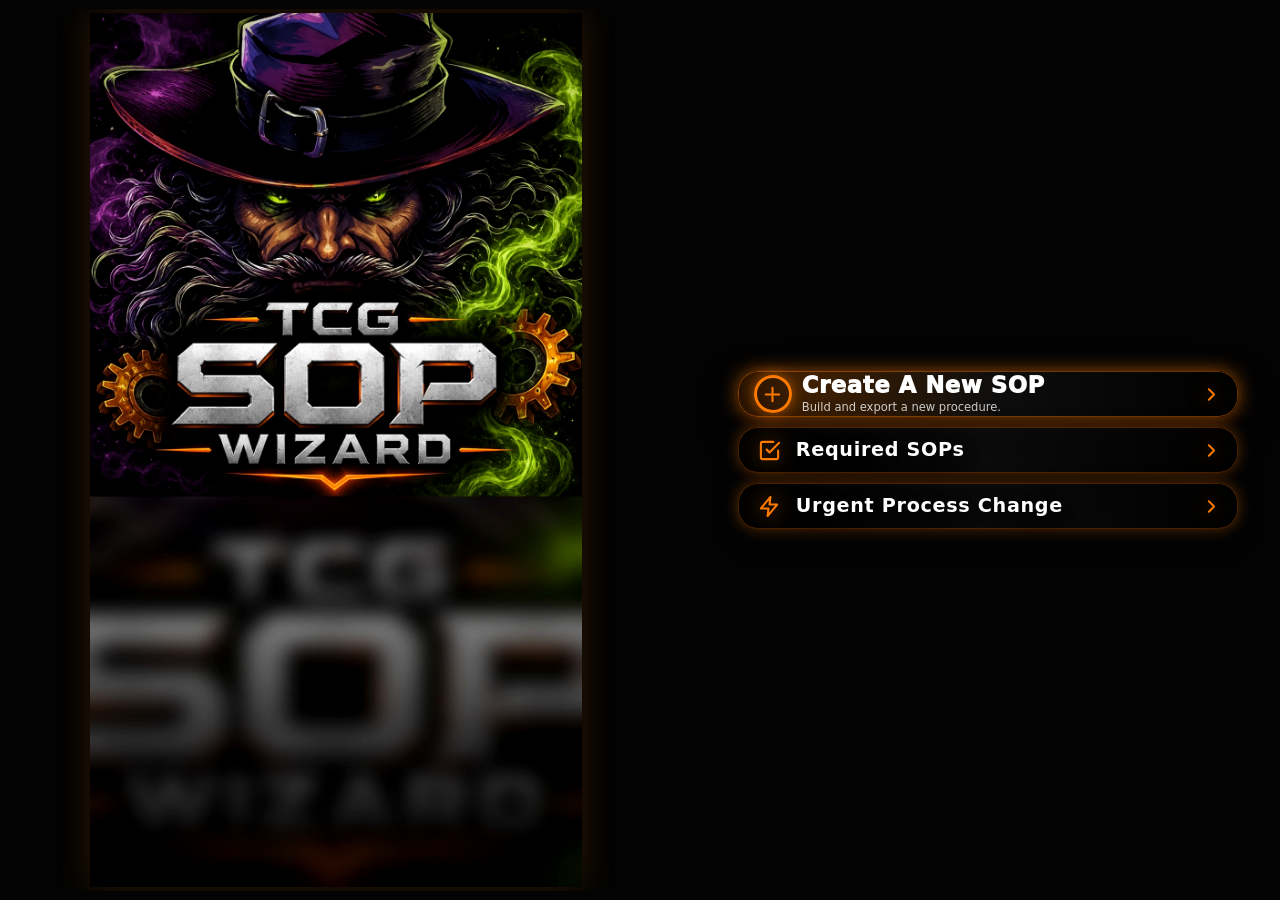
<file: index.html>
<!doctype html>
<html lang="en">
<head>
<meta charset="utf-8">
<meta name="viewport" content="width=device-width, initial-scale=1, viewport-fit=cover">
<meta name="theme-color" content="#050505">
<meta name="apple-mobile-web-app-capable" content="yes">
<meta name="apple-mobile-web-app-title" content="SOP Wizard">
<link rel="manifest" href="manifest.json">
<link rel="icon" href="tcg-app-icon.png">
<link rel="apple-touch-icon" href="tcg-app-icon.png">
<link rel="stylesheet" href="styles.css?v=clean-20">
<title>TCG SOP Wizard</title>
<meta name="description" content="TCG Machines SOP Wizard dashboard.">
</head>
<body class="dashboard-page sop-dashboard-v16 sop-dashboard-v17 sop-dashboard-v18 sop-dashboard-v19 sop-dashboard-v20">
  <div class="wizard-bg" aria-hidden="true"></div>
  <main class="dashboard-shell v16-dashboard" aria-label="TCG SOP Wizard Dashboard">
    <div class="landscape-wizard-hero" aria-hidden="true">
      <img src="wizard-bg-mobile.webp" alt="">
    </div>
    <nav class="home-nav v16-home-nav" aria-label="Main SOP Wizard navigation">
      <a class="home-action primary-action v16-action v16-primary" href="create-sop.html">
        <span class="round-icon"><svg viewBox="0 0 24 24" aria-hidden="true"><path d="M12 5v14M5 12h14"/></svg></span>
        <span class="home-action-text"><strong>Create A New SOP</strong><small>Build and export a new procedure.</small></span>
        <span class="chev"><svg viewBox="0 0 24 24" aria-hidden="true"><path d="m9 18 6-6-6-6"/></svg></span>
      </a>
      <a class="home-action slim-action v16-action" href="required-sops.html">
        <span class="line-icon"><svg viewBox="0 0 24 24" aria-hidden="true"><path d="M9 11l3 3L22 4"/><path d="M21 12v7a2 2 0 0 1-2 2H5a2 2 0 0 1-2-2V5a2 2 0 0 1 2-2h11"/></svg></span>
        <strong>Required SOPs</strong>
        <span class="chev"><svg viewBox="0 0 24 24" aria-hidden="true"><path d="m9 18 6-6-6-6"/></svg></span>
      </a>
      <a class="home-action slim-action v16-action" href="urgent-process-change.html">
        <span class="line-icon"><svg viewBox="0 0 24 24" aria-hidden="true"><path d="M13 2 3 14h8l-1 8 10-12h-8l1-8Z"/></svg></span>
        <strong>Urgent Process Change</strong>
        <span class="chev"><svg viewBox="0 0 24 24" aria-hidden="true"><path d="m9 18 6-6-6-6"/></svg></span>
      </a>
    </nav>
  </main>
  <script src="app.js?v=clean-20"></script>
</body>
</html>
</file>
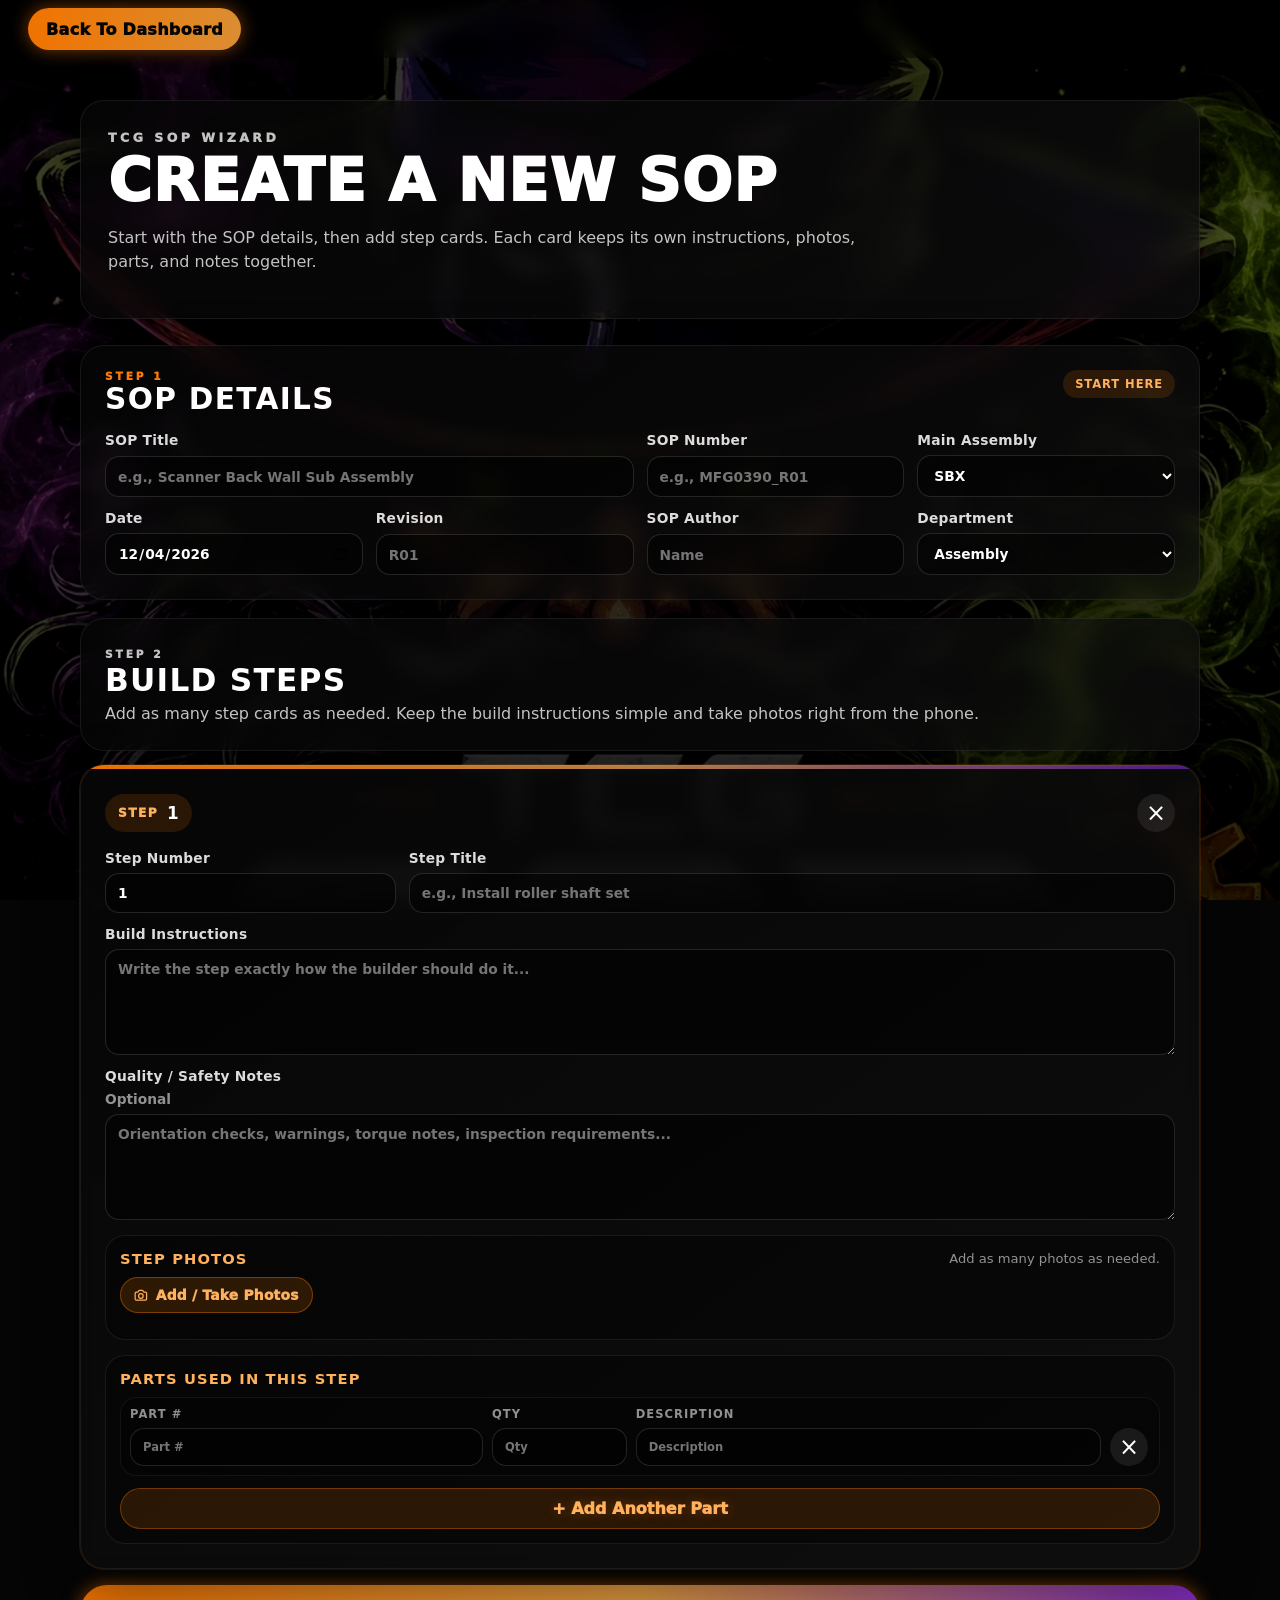
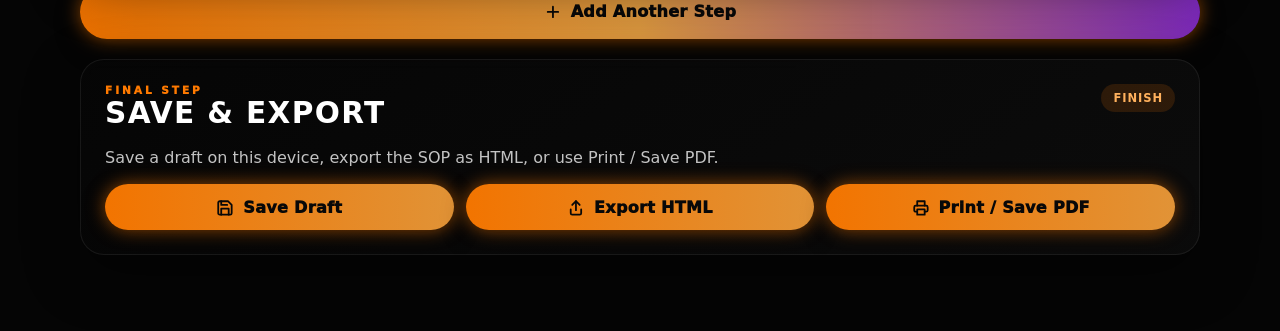
<file: create-sop.html>
<!doctype html>
<html lang="en">
<head>
<meta charset="utf-8">
<meta name="viewport" content="width=device-width, initial-scale=1, viewport-fit=cover">
<meta name="theme-color" content="#050505">
<meta name="apple-mobile-web-app-capable" content="yes">
<meta name="apple-mobile-web-app-title" content="SOP Wizard">
<link rel="manifest" href="manifest.json">
<link rel="icon" href="tcg-app-icon.png">
<link rel="apple-touch-icon" href="tcg-app-icon.png">
<link rel="stylesheet" href="styles.css?v=clean-20">
<title>Create A New SOP | TCG SOP Wizard</title>
<meta name="description" content="Create, save, and export a TCG Machines SOP.">
</head>
<body class="app-page create-page">
  <div class="wizard-bg" aria-hidden="true"></div>
  <header class="app-topbar back-topbar">
    <a class="back-dashboard-btn" href="index.html">Back To Dashboard</a>
  </header>
  <main class="page-shell create-shell">
    <section class="page-hero compact simple-hero">
      <div class="hero-copy">
        <p class="eyebrow">TCG SOP WIZARD</p>
        <h1>Create A New SOP</h1>
        <p>Start with the SOP details, then add step cards. Each card keeps its own instructions, photos, parts, and notes together.</p>
      </div>
    </section>

    <form id="sopForm" class="sop-form" autocomplete="off">
      <section class="glass-card details-card">
        <div class="section-title-row">
          <div><p class="eyebrow small">Step 1</p><h2>SOP Details</h2></div>
          <span class="pill-note">Start here</span>
        </div>
        <div class="field-grid details-grid">
          <label class="wide-field">SOP Title<input id="sopTitle" name="sopTitle" required placeholder="e.g., Scanner Back Wall Sub Assembly"></label>
          <label>SOP Number<input id="sopNumber" name="sopNumber" placeholder="e.g., MFG0390_R01"></label>
          <label>Main Assembly<select id="mainAssembly" name="mainAssembly"><option>SBX</option><option>CNV</option><option>CHS</option><option>OTHER</option></select></label>
          <label>Date<input id="sopDate" name="sopDate" type="date"></label>
          <label>Revision<input id="revision" name="revision" placeholder="R01"></label>
          <label>SOP Author<input id="author" name="author" placeholder="Name"></label>
          <label>Department<select id="department" name="department"><option>Assembly</option><option>Inventory</option><option>Pre Testing</option><option>Testing</option><option>Shipping & Receiving</option><option>R&D</option><option>Admin</option><option>Other</option></select></label>
        </div>
      </section>

      <section class="steps-section">
        <div class="steps-toolbar glass-card clean-steps-toolbar">
          <div><p class="eyebrow small">Step 2</p><h2>Build Steps</h2><p>Add as many step cards as needed. Keep the build instructions simple and take photos right from the phone.</p></div>
        </div>
        <div id="stepsWrap" class="steps-wrap"></div>
        <button type="button" class="add-wide" id="addStepBtn"><svg viewBox="0 0 24 24" aria-hidden="true"><path d="M12 5v14M5 12h14"/></svg> Add Another Step</button>
      </section>

      <section class="glass-card export-card">
        <div class="section-title-row">
          <div><p class="eyebrow small">Final Step</p><h2>Save & Export</h2></div>
          <span class="pill-note">Finish</span>
        </div>
        <p class="export-copy">Save a draft on this device, export the SOP as HTML, or use Print / Save PDF.</p>
        <div class="action-bar export-actions" aria-label="SOP export options">
          <button type="button" class="glow-btn" id="saveDraftBtn"><svg viewBox="0 0 24 24" aria-hidden="true"><path d="M19 21H5a2 2 0 0 1-2-2V5a2 2 0 0 1 2-2h11l5 5v11a2 2 0 0 1-2 2Z"/><path d="M17 21v-8H7v8M7 3v5h8"/></svg> Save Draft</button>
          <button type="button" class="glow-btn" id="exportHtmlBtn"><svg viewBox="0 0 24 24" aria-hidden="true"><path d="M12 3v12"/><path d="m7 8 5-5 5 5"/><path d="M5 14v5a2 2 0 0 0 2 2h10a2 2 0 0 0 2-2v-5"/></svg> Export HTML</button>
          <button type="button" class="glow-btn" id="printPdfBtn"><svg viewBox="0 0 24 24" aria-hidden="true"><path d="M7 9V3h10v6"/><path d="M7 17H5a2 2 0 0 1-2-2v-4a2 2 0 0 1 2-2h14a2 2 0 0 1 2 2v4a2 2 0 0 1-2 2h-2"/><path d="M7 14h10v7H7Z"/></svg> Print / Save PDF</button>
        </div>
      </section>
    </form>
  </main>
  <script src="app.js?v=clean-20"></script>
</body>
</html>
</file>
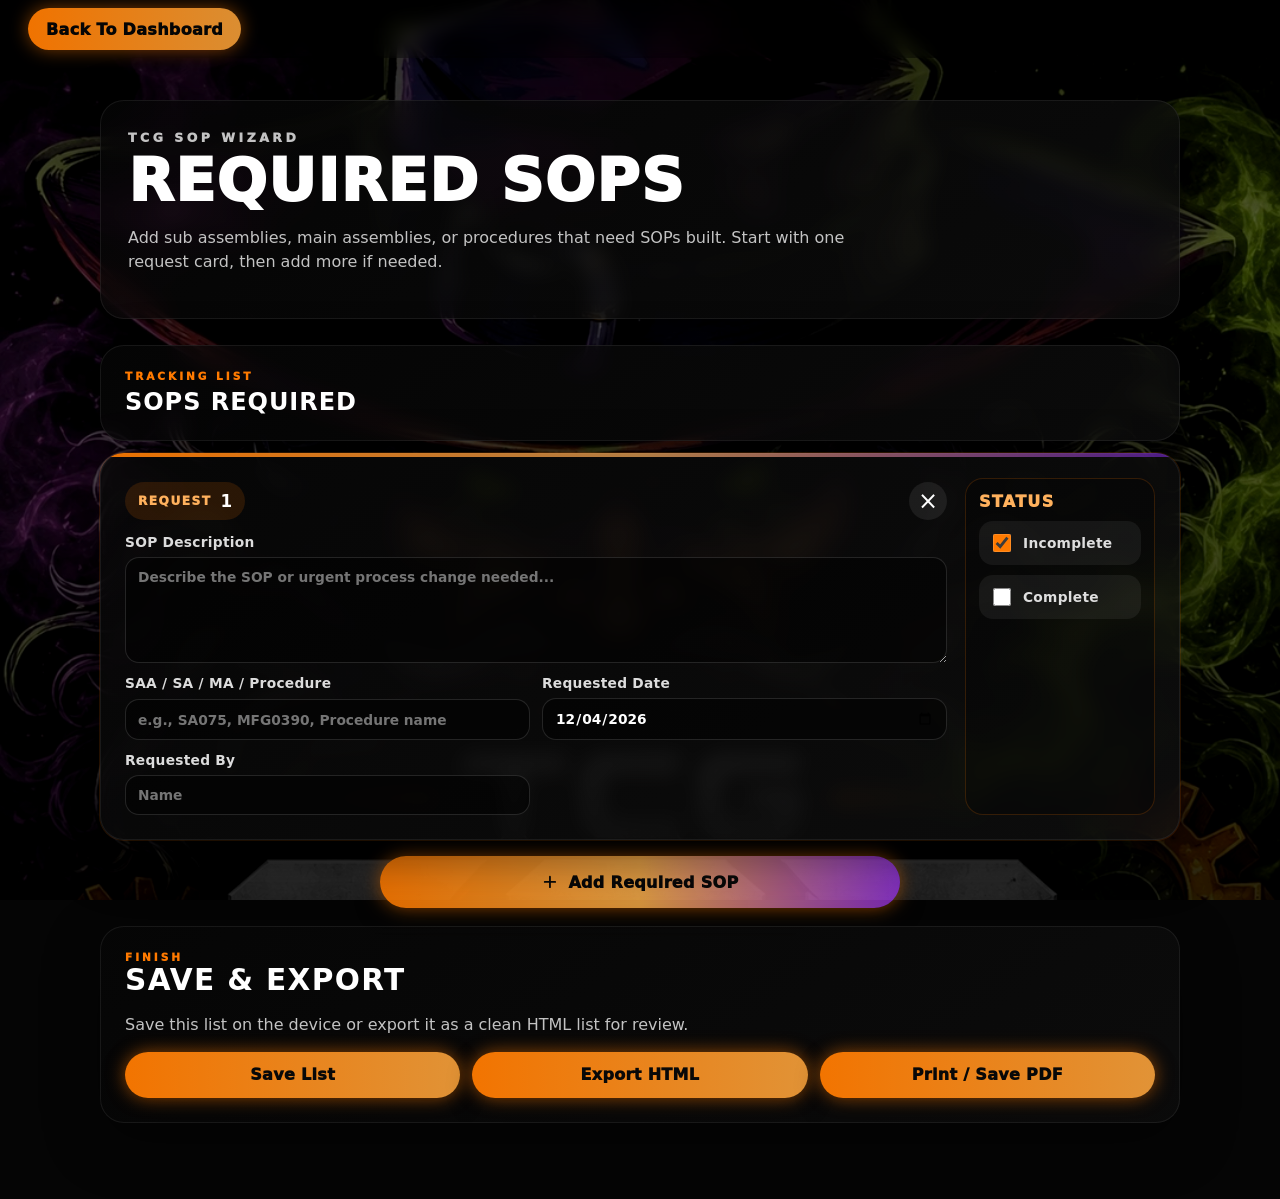
<file: required-sops.html>
<!doctype html>
<html lang="en">
<head>
<meta charset="utf-8">
<meta name="viewport" content="width=device-width, initial-scale=1, viewport-fit=cover">
<meta name="theme-color" content="#050505">
<meta name="apple-mobile-web-app-capable" content="yes">
<meta name="apple-mobile-web-app-title" content="SOP Wizard">
<link rel="manifest" href="manifest.json">
<link rel="icon" href="tcg-app-icon.png">
<link rel="apple-touch-icon" href="tcg-app-icon.png">
<link rel="stylesheet" href="styles.css?v=clean-20">
<title>Required SOPs | TCG SOP Wizard</title>
<meta name="description" content="Track sub assemblies and procedures that require SOPs.">
</head>
<body class="app-page request-page" data-request-type="required">
  <div class="wizard-bg" aria-hidden="true"></div>
  <header class="app-topbar back-topbar">
    <a class="back-dashboard-btn" href="index.html">Back To Dashboard</a>
  </header>

  <main class="page-shell request-shell">
    <section class="page-hero compact simple-hero">
      <div class="hero-copy">
        <p class="eyebrow">TCG SOP WIZARD</p>
        <h1>Required SOPs</h1>
        <p>Add sub assemblies, main assemblies, or procedures that need SOPs built. Start with one request card, then add more if needed.</p>
      </div>
    </section>

    <section class="glass-card request-controls">
      <div>
        <p class="eyebrow small">Tracking List</p>
        <h2>SOPs Required</h2>
      </div>
    </section>

    <form id="requestForm" class="request-form" autocomplete="off">
      <div id="requestList" class="request-list"></div>
      <button type="button" class="add-wide request-add-bottom" data-add-request>
        <svg viewBox="0 0 24 24" aria-hidden="true"><path d="M12 5v14M5 12h14"/></svg> Add Required SOP
      </button>
      <section class="glass-card export-card">
        <div class="section-title-row">
          <div><p class="eyebrow small">Finish</p><h2>Save & Export</h2></div>
        </div>
        <p class="export-copy">Save this list on the device or export it as a clean HTML list for review.</p>
        <div class="action-bar export-actions">
          <button type="button" class="glow-btn" data-save-request-list>Save List</button>
          <button type="button" class="glow-btn" data-export-request-list>Export HTML</button>
          <button type="button" class="glow-btn" data-print-request-list>Print / Save PDF</button>
        </div>
      </section>
    </form>
  </main>
  <script src="app.js?v=clean-20"></script>
</body>
</html>
</file>
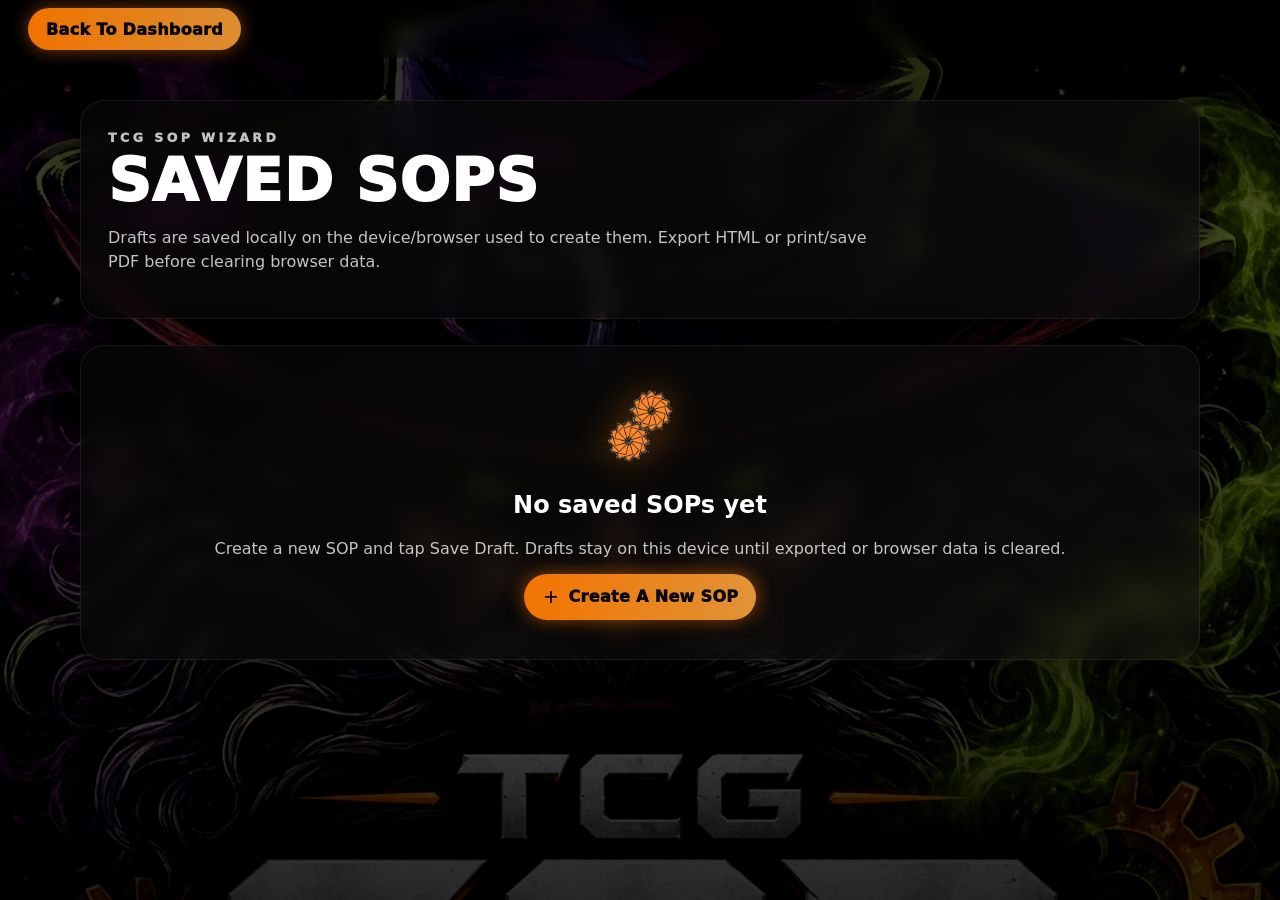
<file: saved-sops.html>
<!doctype html>
<html lang="en">
<head><meta charset="utf-8">
<meta name="viewport" content="width=device-width, initial-scale=1, viewport-fit=cover">
<meta name="theme-color" content="#050505">
<meta name="apple-mobile-web-app-capable" content="yes">
<meta name="apple-mobile-web-app-title" content="SOP Wizard">
<link rel="manifest" href="manifest.json">
<link rel="icon" href="tcg-app-icon.png">
<link rel="apple-touch-icon" href="tcg-app-icon.png">
<link rel="stylesheet" href="styles.css?v=clean-20"><title>Saved SOPs | TCG SOP Wizard</title></head>
<body class="app-page">
  <div class="wizard-bg" aria-hidden="true"></div>
  <header class="app-topbar back-topbar">
    <a class="back-dashboard-btn" href="index.html">Back To Dashboard</a>
  </header>
  <main class="page-shell">
    <section class="page-hero compact"><p class="eyebrow">TCG SOP WIZARD</p><h1>Saved SOPs</h1><p>Drafts are saved locally on the device/browser used to create them. Export HTML or print/save PDF before clearing browser data.</p></section>
    <section class="saved-list" id="savedList"></section>
  </main>
  <script src="app.js?v=clean-20"></script>
</body></html>
</file>
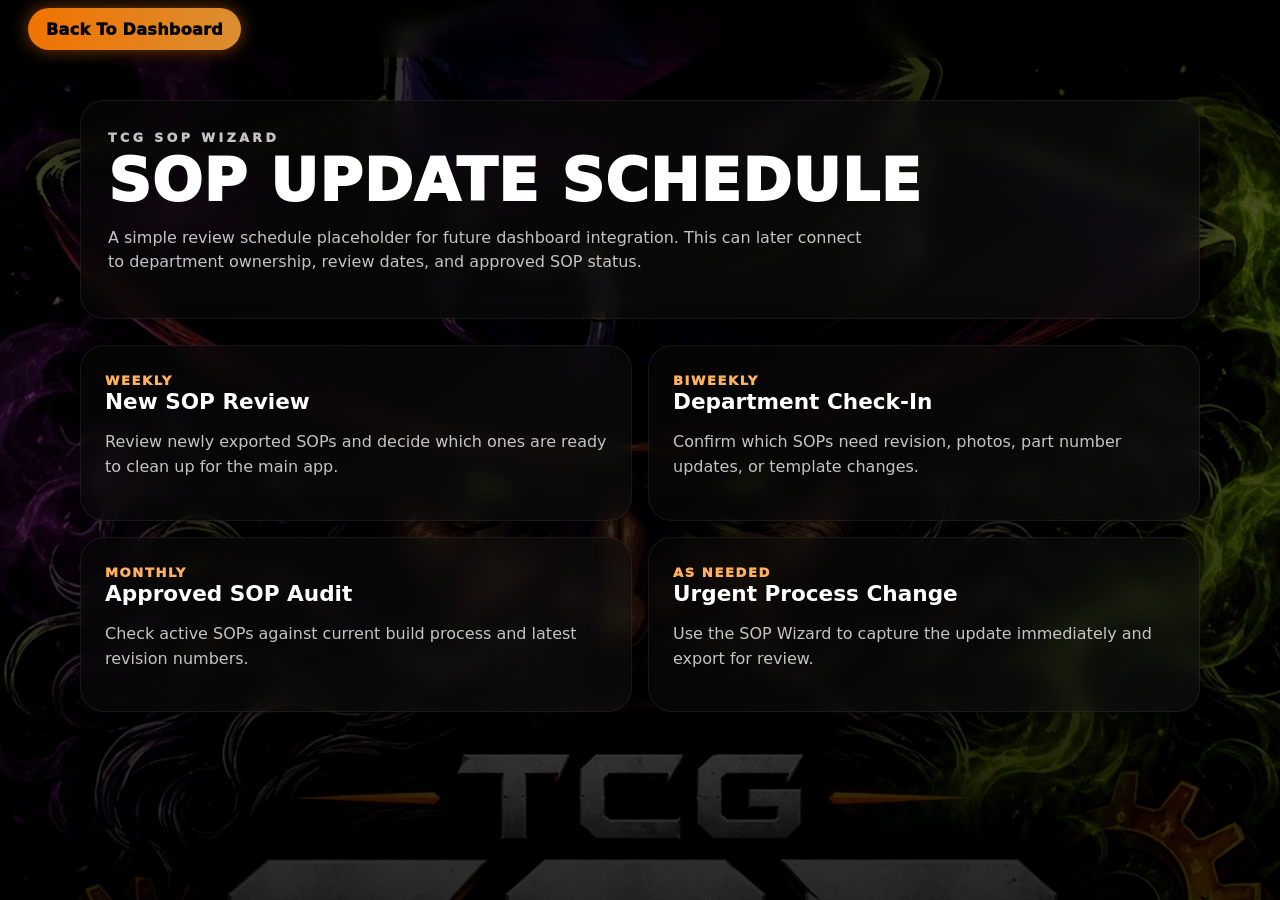
<file: sop-update-schedule.html>
<!doctype html>
<html lang="en">
<head><meta charset="utf-8">
<meta name="viewport" content="width=device-width, initial-scale=1, viewport-fit=cover">
<meta name="theme-color" content="#050505">
<meta name="apple-mobile-web-app-capable" content="yes">
<meta name="apple-mobile-web-app-title" content="SOP Wizard">
<link rel="manifest" href="manifest.json">
<link rel="icon" href="tcg-app-icon.png">
<link rel="apple-touch-icon" href="tcg-app-icon.png">
<link rel="stylesheet" href="styles.css?v=clean-20"><title>SOP Update Schedule | TCG SOP Wizard</title></head>
<body class="app-page">
  <div class="wizard-bg" aria-hidden="true"></div>
  <header class="app-topbar back-topbar">
    <a class="back-dashboard-btn" href="index.html">Back To Dashboard</a>
  </header>
  <main class="page-shell">
    <section class="page-hero compact"><p class="eyebrow">TCG SOP WIZARD</p><h1>SOP Update Schedule</h1><p>A simple review schedule placeholder for future dashboard integration. This can later connect to department ownership, review dates, and approved SOP status.</p></section>
    <section class="schedule-grid">
<article class="schedule-card"><span>Weekly</span><h2>New SOP Review</h2><p>Review newly exported SOPs and decide which ones are ready to clean up for the main app.</p></article>
<article class="schedule-card"><span>Biweekly</span><h2>Department Check-In</h2><p>Confirm which SOPs need revision, photos, part number updates, or template changes.</p></article>
<article class="schedule-card"><span>Monthly</span><h2>Approved SOP Audit</h2><p>Check active SOPs against current build process and latest revision numbers.</p></article>
<article class="schedule-card"><span>As Needed</span><h2>Urgent Process Change</h2><p>Use the SOP Wizard to capture the update immediately and export for review.</p></article>
</section>
  </main>
  <script src="app.js?v=clean-20"></script>
</body></html>
</file>
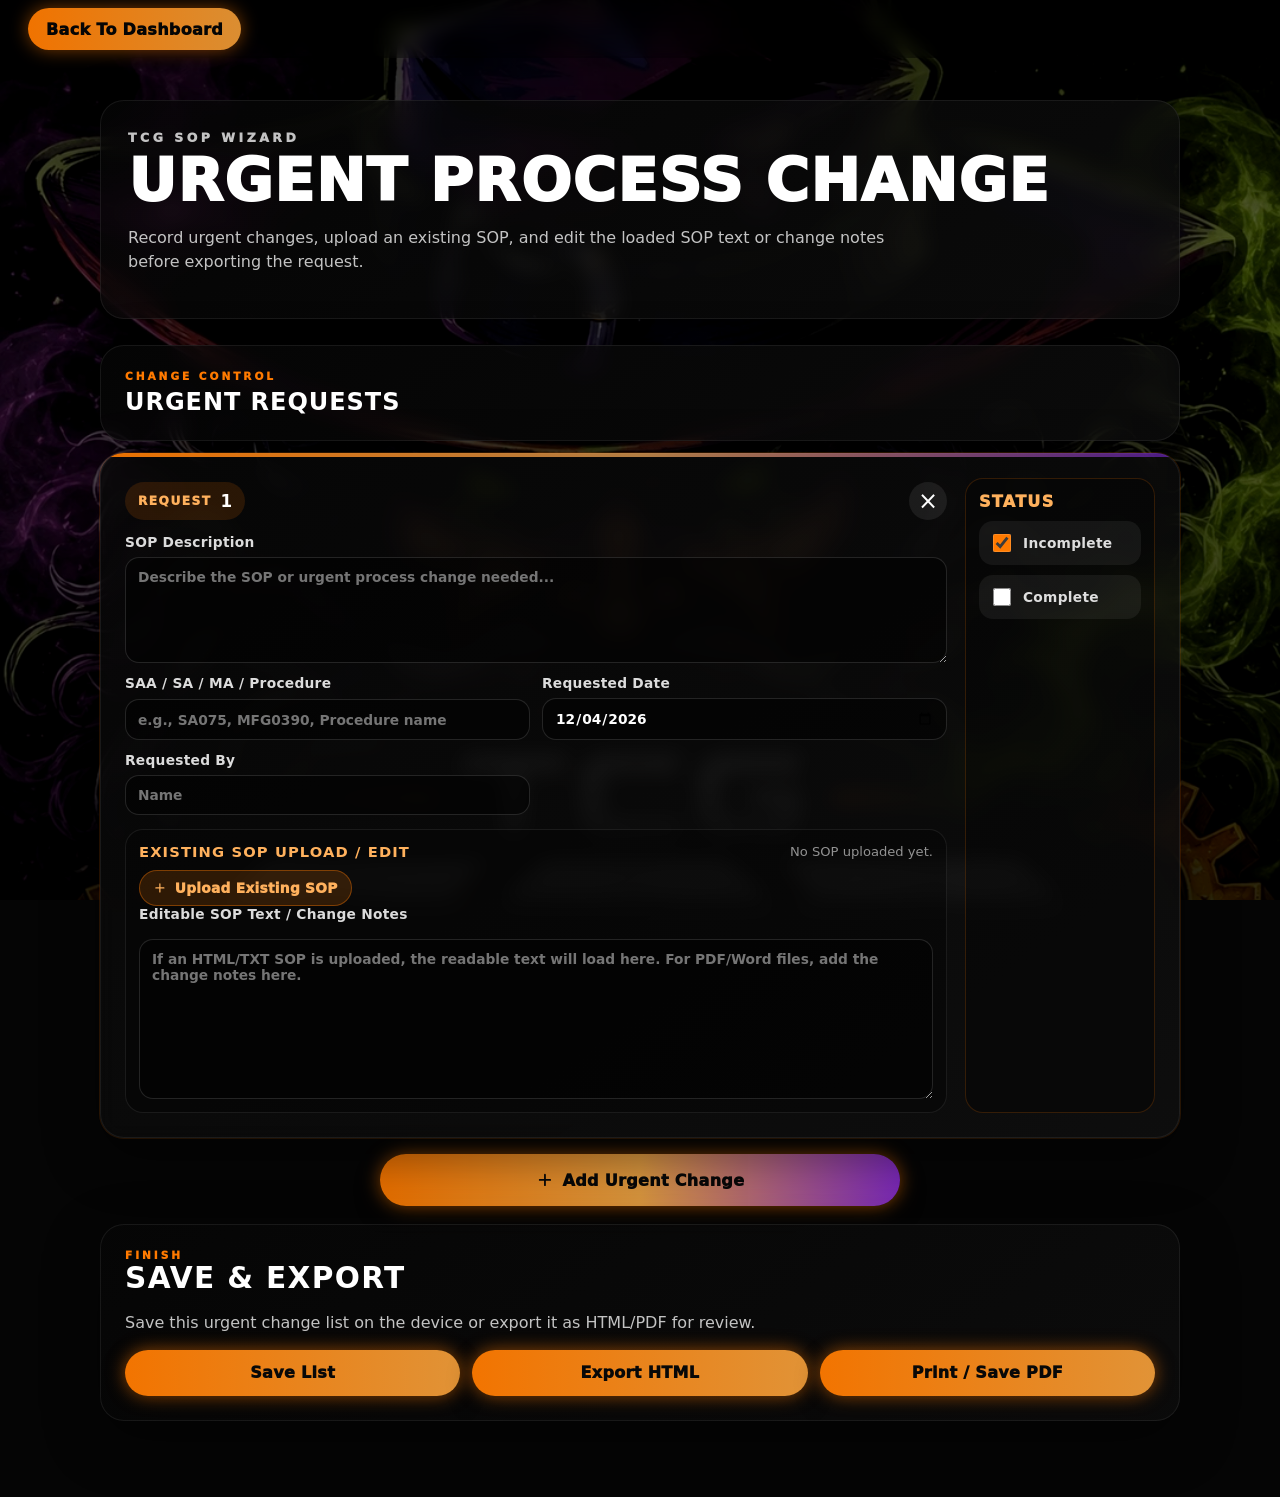
<file: urgent-process-change.html>
<!doctype html>
<html lang="en">
<head>
<meta charset="utf-8">
<meta name="viewport" content="width=device-width, initial-scale=1, viewport-fit=cover">
<meta name="theme-color" content="#050505">
<meta name="apple-mobile-web-app-capable" content="yes">
<meta name="apple-mobile-web-app-title" content="SOP Wizard">
<link rel="manifest" href="manifest.json">
<link rel="icon" href="tcg-app-icon.png">
<link rel="apple-touch-icon" href="tcg-app-icon.png">
<link rel="stylesheet" href="styles.css?v=clean-20">
<title>Urgent Process Change | TCG SOP Wizard</title>
<meta name="description" content="Document urgent process changes and upload existing SOPs for updates.">
</head>
<body class="app-page request-page urgent-page" data-request-type="urgent">
  <div class="wizard-bg" aria-hidden="true"></div>
  <header class="app-topbar back-topbar">
    <a class="back-dashboard-btn" href="index.html">Back To Dashboard</a>
  </header>

  <main class="page-shell request-shell">
    <section class="page-hero compact simple-hero">
      <div class="hero-copy">
        <p class="eyebrow">TCG SOP WIZARD</p>
        <h1>Urgent Process Change</h1>
        <p>Record urgent changes, upload an existing SOP, and edit the loaded SOP text or change notes before exporting the request.</p>
      </div>
    </section>

    <section class="glass-card request-controls">
      <div>
        <p class="eyebrow small">Change Control</p>
        <h2>Urgent Requests</h2>
      </div>
    </section>

    <form id="requestForm" class="request-form" autocomplete="off">
      <div id="requestList" class="request-list"></div>
      <button type="button" class="add-wide request-add-bottom" data-add-request>
        <svg viewBox="0 0 24 24" aria-hidden="true"><path d="M12 5v14M5 12h14"/></svg> Add Urgent Change
      </button>
      <section class="glass-card export-card">
        <div class="section-title-row">
          <div><p class="eyebrow small">Finish</p><h2>Save & Export</h2></div>
        </div>
        <p class="export-copy">Save this urgent change list on the device or export it as HTML/PDF for review.</p>
        <div class="action-bar export-actions">
          <button type="button" class="glow-btn" data-save-request-list>Save List</button>
          <button type="button" class="glow-btn" data-export-request-list>Export HTML</button>
          <button type="button" class="glow-btn" data-print-request-list>Print / Save PDF</button>
        </div>
      </section>
    </form>
  </main>
  <script src="app.js?v=clean-20"></script>
</body>
</html>
</file>
<file: styles.css>
:root{
  --orange:#ff7a00;
  --orange2:#ff9d2e;
  --orangeSoft:#ffb15d;
  --glow:rgba(255,122,0,.64);
  --ink:#050505;
  --panel:rgba(8,8,8,.66);
  --panel2:rgba(12,12,12,.82);
  --line:rgba(255,122,0,.42);
  --white:#fff;
  --muted:rgba(255,255,255,.76);
  --muted2:rgba(255,255,255,.56);
  --radius:24px;
  --safeTop:env(safe-area-inset-top,0px);
  --safeBottom:env(safe-area-inset-bottom,0px);
}
*{box-sizing:border-box}
html{background:#050505;scroll-behavior:smooth}
body{margin:0;min-height:100svh;color:var(--white);font-family:Inter,ui-sans-serif,system-ui,-apple-system,BlinkMacSystemFont,"Segoe UI",Arial,sans-serif;background:#050505;overflow-x:hidden;isolation:isolate}
a{color:inherit;text-decoration:none}
button,input,textarea,select{font:inherit}
button{touch-action:manipulation}
svg{width:1em;height:1em;fill:none;stroke:currentColor;stroke-width:2.15;stroke-linecap:round;stroke-linejoin:round}


/* Bold, edge-to-edge wizard background used on every page */
.wizard-bg{position:fixed;inset:0;z-index:0;pointer-events:none;background:#000 url("wizard-bg-mobile.webp") center center/cover no-repeat;filter:saturate(1.14) contrast(1.05) brightness(.96);transform:translateZ(0)}
.wizard-bg::before{content:"";position:absolute;inset:0;background:
  radial-gradient(circle at 50% 50%, rgba(0,0,0,.02) 0 28%, rgba(0,0,0,.24) 64%, rgba(0,0,0,.72) 100%),
  linear-gradient(to bottom, rgba(0,0,0,.38), rgba(0,0,0,.08) 26%, rgba(0,0,0,.30) 70%, rgba(0,0,0,.68));}
.dashboard-page .wizard-bg{background-image:url("wizard-bg-mobile.webp");background-position:center 34%;filter:saturate(1.18) contrast(1.05) brightness(.98)}
.dashboard-page .wizard-bg::before{background:
  radial-gradient(circle at 50% 48%, rgba(0,0,0,0) 0 33%, rgba(0,0,0,.18) 62%, rgba(0,0,0,.74) 100%),
  linear-gradient(to bottom, rgba(0,0,0,.30), rgba(0,0,0,.02) 28%, rgba(0,0,0,.28) 66%, rgba(0,0,0,.76));}
.app-page .wizard-bg{background-image:url("wizard-bg-mobile.webp");background-position:center 28%;filter:saturate(1.12) contrast(1.03) brightness(.83)}
.app-page .wizard-bg::before{background:
  linear-gradient(to bottom, rgba(0,0,0,.72), rgba(0,0,0,.34) 28%, rgba(0,0,0,.68)),
  radial-gradient(circle at 50% 38%,rgba(0,0,0,0),rgba(0,0,0,.34) 66%,rgba(0,0,0,.80));}
body>*:not(.wizard-bg){position:relative;z-index:1}
@media (min-width:700px){.wizard-bg,.dashboard-page .wizard-bg,.app-page .wizard-bg{background-image:url("wizard-bg-tablet.webp");background-position:center 28%}}
@media (min-aspect-ratio:1/1){.wizard-bg,.dashboard-page .wizard-bg,.app-page .wizard-bg{background-image:url("wizard-bg-desktop.webp");background-position:center center}}

/* Dashboard */

.stage{width:100%;min-height:100svh}.dashboard-page{overflow:hidden}.home-stage{min-height:100svh;display:flex;flex-direction:column;padding:calc(8px + var(--safeTop)) clamp(16px,4vw,56px) calc(13px + var(--safeBottom));max-width:1180px;margin:0 auto}.topbar{display:grid;grid-template-columns:44px 1fr 44px;align-items:center;gap:10px;width:100%}.home-topbar{height:clamp(38px,6svh,60px)}.chrome-icon{appearance:none;border:0;background:transparent;color:var(--orange);display:grid;place-items:center;width:44px;height:44px;padding:0;cursor:pointer;font-size:29px;text-shadow:0 0 18px var(--glow);filter:drop-shadow(0 0 8px rgba(0,0,0,.55))}.chrome-icon:hover{color:var(--orangeSoft);transform:translateY(-1px)}.brand-mark{display:flex;justify-content:center;align-items:center;min-width:0}.brand-mark img{display:block;height:clamp(27px,4.8svh,50px);width:auto;filter:drop-shadow(0 0 14px rgba(255,122,0,.28))}.brand-mark.small img{height:clamp(30px,5vw,44px)}
.home-main{flex:1;min-height:0;display:grid;grid-template-rows:auto 1fr auto;width:100%}.home-copy{text-align:center;margin:0 auto;max-width:1040px;text-shadow:0 4px 20px rgba(0,0,0,.95)}.home-copy h1{margin:clamp(2px,.8svh,10px) 0 0;font-weight:1000;line-height:.86;letter-spacing:.045em;text-transform:uppercase;font-family:Impact,Haettenschweiler,"Arial Black",sans-serif;font-size:clamp(2.05rem,8.35vw,5.8rem);background:linear-gradient(180deg,#fff 8%,#ededed 42%,#8b8b8b 58%,#fff 92%);-webkit-background-clip:text;background-clip:text;color:transparent;-webkit-text-stroke:1px rgba(255,255,255,.16);filter:drop-shadow(0 6px 16px rgba(0,0,0,.86))}.home-subtitle{margin:.42em 0 0;color:var(--orange2);font-weight:950;letter-spacing:.32em;text-transform:uppercase;font-size:clamp(.80rem,2.2vw,1.42rem)}.kaizen{margin:.44em 0 0;color:var(--orangeSoft);font-size:clamp(.98rem,3vw,1.82rem);font-style:italic;letter-spacing:.015em;font-family:"Bradley Hand","Segoe Script","Brush Script MT",cursive;text-shadow:0 0 16px rgba(255,122,0,.35),0 3px 12px #000}.home-nav{align-self:end;margin:0 auto;width:min(90vw,760px);display:grid;gap:clamp(7px,1.2svh,13px);padding-bottom:max(0px,var(--safeBottom))}.home-action{position:relative;display:grid;grid-template-columns:auto 1fr auto;align-items:center;gap:clamp(12px,2.7vw,24px);color:#fff;isolation:isolate;transition:transform .16s ease,filter .16s ease}.home-action:hover{transform:translateY(-2px);filter:brightness(1.08)}.primary-action{min-height:clamp(60px,8.4svh,88px);padding:clamp(10px,2svh,16px) clamp(15px,4vw,28px);border-radius:999px;background:radial-gradient(circle at 15% 20%,rgba(255,122,0,.24),transparent 42%),linear-gradient(90deg,rgba(0,0,0,.68),rgba(12,12,12,.90),rgba(0,0,0,.68));box-shadow:0 0 22px rgba(255,122,0,.78),0 16px 42px rgba(0,0,0,.66),inset 0 0 0 1px rgba(255,122,0,.44),inset 0 0 28px rgba(255,122,0,.16)}.round-icon{display:grid;place-items:center;width:clamp(40px,7.4vw,60px);height:clamp(40px,7.4vw,60px);border-radius:50%;color:var(--orange);box-shadow:inset 0 0 0 4px var(--orange),0 0 16px var(--glow);font-size:clamp(26px,4.8vw,40px);flex:0 0 auto}.home-action-text{display:grid;gap:3px;min-width:0}.home-action-text strong{font-size:clamp(1.42rem,5.1vw,2.7rem);letter-spacing:.025em;line-height:1;font-weight:950}.home-action-text small{font-size:clamp(.78rem,2.15vw,1.08rem);color:rgba(255,255,255,.78);line-height:1.25}.chev{color:var(--orange);font-size:clamp(23px,4vw,34px);display:grid;place-items:center;filter:drop-shadow(0 0 10px var(--glow))}.slim-action{min-height:clamp(43px,6.4svh,66px);padding:0 clamp(6px,2vw,16px);border-bottom:1px solid rgba(255,122,0,.62);text-shadow:0 4px 16px #000}.slim-action strong{font-size:clamp(1.25rem,4.48vw,2.38rem);line-height:1;font-weight:900;letter-spacing:.035em}.line-icon{color:var(--orange);font-size:clamp(24px,4.7vw,38px);display:grid;place-items:center;width:clamp(34px,7.2vw,52px);filter:drop-shadow(0 0 10px var(--glow))}

/* App pages */
.app-page{min-height:100svh}.app-topbar{position:sticky;top:0;z-index:30;height:calc(58px + var(--safeTop));padding:var(--safeTop) clamp(14px,3vw,28px) 0;background:linear-gradient(to bottom,rgba(0,0,0,.78),rgba(0,0,0,.18));backdrop-filter:blur(10px)}.page-shell{width:min(1120px,calc(100% - 28px));margin:0 auto;padding:clamp(16px,3vw,40px) 0 76px}.page-hero,.glass-card,.template-card,.schedule-card,.saved-card,.sop-step{background:linear-gradient(145deg,rgba(6,6,6,.72),rgba(17,17,17,.62));border-radius:var(--radius);box-shadow:0 18px 56px rgba(0,0,0,.44),inset 0 0 0 1px rgba(255,255,255,.07);backdrop-filter:blur(10px)}.page-hero{padding:clamp(18px,4vw,34px);margin-bottom:clamp(15px,2.6vw,26px)}.page-hero.compact{padding:clamp(16px,3vw,28px)}.clean-hero{display:grid;grid-template-columns:minmax(0,1.15fr) auto;align-items:center;gap:clamp(16px,3vw,34px)}.eyebrow{margin:0 0 6px;color:var(--orange);font-size:.78rem;letter-spacing:.28em;text-transform:uppercase;font-weight:950}.eyebrow.small{font-size:.66rem}.page-hero h1{margin:0;font-size:clamp(2rem,5.2vw,3.7rem);font-weight:1000;letter-spacing:.02em;text-transform:uppercase;line-height:.95}.page-hero p{max-width:760px;color:var(--muted);line-height:1.55}.action-bar{display:flex;flex-wrap:wrap;gap:10px}.hero-actions{justify-content:flex-end}.glow-btn,.add-wide{appearance:none;border:0;border-radius:999px;background:linear-gradient(90deg,rgba(255,122,0,.95),rgba(255,166,61,.88));color:#080808;font-weight:950;letter-spacing:.02em;display:inline-flex;align-items:center;justify-content:center;gap:9px;min-height:46px;padding:0 18px;box-shadow:0 0 18px rgba(255,122,0,.54),0 10px 26px rgba(0,0,0,.36);cursor:pointer}.glow-btn:hover,.add-wide:hover{filter:brightness(1.08);transform:translateY(-1px)}.glow-btn svg,.add-wide svg{font-size:1.12em;stroke-width:2.4}.compact-btn{min-height:40px;padding:0 14px;font-size:.92rem}.glass-card,.template-card,.schedule-card,.saved-card,.sop-step{padding:clamp(16px,3vw,25px)}

/* SOP builder */
.sop-form{display:grid;gap:18px}.details-card{margin-bottom:0}.section-title-row{display:flex;align-items:flex-start;justify-content:space-between;gap:16px;margin-bottom:16px}.section-title-row h2{margin:0;font-size:clamp(1.25rem,3vw,1.85rem);text-transform:uppercase;letter-spacing:.045em}.section-title-row p{margin:0}.pill-note{border-radius:999px;background:rgba(255,122,0,.14);color:var(--orangeSoft);padding:7px 12px;font-size:.72rem;font-weight:900;letter-spacing:.08em;text-transform:uppercase;white-space:nowrap}.field-grid{display:grid;grid-template-columns:repeat(3,minmax(0,1fr));gap:13px}.wide-field{grid-column:span 2}label{display:grid;gap:7px;color:rgba(255,255,255,.86);font-weight:850;font-size:.86rem;letter-spacing:.02em}input,textarea,select{width:100%;border:0;border-radius:14px;background:rgba(0,0,0,.54);color:#fff;padding:12px 13px;outline:none;box-shadow:inset 0 0 0 1px rgba(255,255,255,.13)}textarea{min-height:106px;resize:vertical}input:focus,textarea:focus,select:focus{box-shadow:inset 0 0 0 2px rgba(255,122,0,.76),0 0 18px rgba(255,122,0,.28)}.steps-section{display:grid;gap:14px;margin-top:0}.steps-toolbar{display:flex;align-items:center;justify-content:space-between;gap:18px}.steps-toolbar h2{margin:0;font-size:clamp(1.32rem,3vw,1.95rem);text-transform:uppercase;letter-spacing:.04em}.steps-toolbar p{margin:4px 0 0;color:var(--muted);line-height:1.45}.steps-wrap{display:grid;gap:18px}.sop-step{position:relative;overflow:hidden;background:linear-gradient(145deg,rgba(7,7,7,.83),rgba(17,17,17,.72));box-shadow:0 18px 56px rgba(0,0,0,.48),0 0 0 1px rgba(255,122,0,.18),inset 0 0 0 1px rgba(255,255,255,.07)}.sop-step::before{content:"";position:absolute;inset:0 0 auto;height:4px;background:linear-gradient(90deg,var(--orange),rgba(255,177,93,.75),rgba(139,40,255,.55));opacity:.92}.step-card-head{display:flex;align-items:center;justify-content:space-between;gap:12px;margin:4px 0 18px}.step-badge{display:inline-flex;align-items:center;gap:9px;border-radius:999px;background:rgba(255,122,0,.14);color:var(--orangeSoft);padding:9px 13px;font-size:.76rem;text-transform:uppercase;letter-spacing:.12em;font-weight:950}.step-badge strong{font-size:1.05rem;color:#fff;letter-spacing:.02em}.remove-step,.icon-remove,.remove-photo{appearance:none;border:0;border-radius:999px;background:rgba(255,255,255,.08);color:#fff;width:38px;height:38px;display:grid;place-items:center;cursor:pointer;font-size:24px}.remove-step:hover,.icon-remove:hover,.remove-photo:hover{background:rgba(255,69,58,.82)}.step-fields{display:grid;gap:13px}.step-two-col{display:grid;grid-template-columns:0.55fr 1.45fr;gap:13px}.optional-text{color:var(--muted2);font-weight:700;text-transform:none;letter-spacing:0}.photo-panel,.parts-panel{margin-top:15px;padding:15px;border-radius:20px;background:rgba(0,0,0,.34);box-shadow:inset 0 0 0 1px rgba(255,255,255,.08)}.mini-panel-head,.parts-head{display:flex;align-items:center;justify-content:space-between;gap:12px;margin-bottom:10px}.mini-panel-head h3,.parts-head h3{margin:0;color:var(--orangeSoft);letter-spacing:.075em;text-transform:uppercase;font-size:.92rem}.photo-status{color:var(--muted2);font-size:.82rem}.photo-label{cursor:pointer;display:inline-flex;align-items:center;gap:8px;border-radius:999px;background:rgba(255,122,0,.16);color:var(--orangeSoft);box-shadow:inset 0 0 0 1px rgba(255,122,0,.38);padding:10px 14px;font-weight:950;white-space:nowrap}.photo-label input{display:none}.photo-grid{display:grid;grid-template-columns:repeat(auto-fill,minmax(116px,1fr));gap:10px;margin-top:12px}.photo-thumb{position:relative;margin:0;border-radius:15px;overflow:hidden;background:#111;box-shadow:0 12px 28px rgba(0,0,0,.38)}.photo-thumb img{display:block;width:100%;height:120px;object-fit:cover}.remove-photo{position:absolute;right:7px;top:7px;width:30px;height:30px;font-size:19px;background:rgba(0,0,0,.72)}.parts-list{display:grid;gap:9px}.part-row{display:grid;grid-template-columns:1.1fr .42fr 1.45fr 40px;gap:9px;align-items:end;padding:10px;border-radius:16px;background:rgba(0,0,0,.28);box-shadow:inset 0 0 0 1px rgba(255,255,255,.06)}.part-row label{font-size:.72rem;color:var(--muted2);text-transform:uppercase;letter-spacing:.09em}.small-link{appearance:none;border:0;background:transparent;color:var(--orangeSoft);font-weight:950;cursor:pointer;text-shadow:0 0 12px rgba(255,122,0,.3);white-space:nowrap}.add-wide{width:100%;margin-top:2px;min-height:54px;background:linear-gradient(90deg,rgba(255,122,0,.92),rgba(255,176,73,.86),rgba(169,55,255,.72));color:#080808}.mini-cogs{width:46px;height:46px;object-fit:contain;filter:drop-shadow(0 0 10px rgba(255,122,0,.45))}.save-phone-card{margin-top:4px}.save-phone-card p{color:var(--muted);line-height:1.55}.save-phone-card a{color:var(--orangeSoft);font-weight:950}

/* Supporting pages */
.template-grid,.schedule-grid{display:grid;grid-template-columns:repeat(2,minmax(0,1fr));gap:16px}.template-card h2,.schedule-card h2,.saved-card h2{margin:0 0 10px;font-size:1.35rem}.template-card p,.schedule-card p,.saved-card p{color:var(--muted);line-height:1.55}.template-card .glow-btn{margin-top:8px}.schedule-card span{color:var(--orangeSoft);font-weight:950;letter-spacing:.12em;text-transform:uppercase;font-size:.82rem}.saved-list{display:grid;gap:14px}.saved-card{display:grid;gap:12px}.saved-actions{display:flex;flex-wrap:wrap;gap:10px}.empty-state{text-align:center;padding:40px 20px}.empty-state img{width:82px;filter:drop-shadow(0 0 20px rgba(255,122,0,.4))}.empty-state p{color:var(--muted)}

/* Menu + notifications */
.side-menu{position:fixed;z-index:90;inset:0 auto 0 0;width:min(320px,86vw);background:rgba(0,0,0,.93);backdrop-filter:blur(16px);padding:calc(22px + var(--safeTop)) 22px 22px;transform:translateX(-104%);transition:transform .22s ease;box-shadow:22px 0 60px rgba(0,0,0,.48)}.side-menu.open{transform:translateX(0)}.menu-shade{position:fixed;inset:0;z-index:80;background:rgba(0,0,0,.54);opacity:0;pointer-events:none;transition:.22s}.menu-shade.open{opacity:1;pointer-events:auto}.menu-close{position:absolute;right:12px;top:calc(10px + var(--safeTop));width:42px;height:42px;border:0;border-radius:50%;background:transparent;color:#fff;font-size:34px}.side-logo{width:145px;display:block;margin:18px auto 28px}.side-menu a{display:block;padding:15px 0;color:#fff;font-weight:900;border-bottom:1px solid rgba(255,122,0,.22)}.toast{position:fixed;left:50%;bottom:calc(18px + var(--safeBottom));transform:translateX(-50%) translateY(16px);z-index:100;background:rgba(0,0,0,.90);color:#fff;padding:13px 18px;border-radius:999px;box-shadow:0 0 0 1px rgba(255,122,0,.45),0 12px 30px rgba(0,0,0,.52);opacity:0;transition:.2s;max-width:min(92vw,520px);text-align:center}.toast.show{opacity:1;transform:translateX(-50%) translateY(0)}

@media (max-width:900px){.clean-hero{grid-template-columns:1fr}.hero-actions .glow-btn{flex:1 1 100%}.field-grid{grid-template-columns:1fr 1fr}.wide-field{grid-column:1 / -1}.steps-toolbar{align-items:flex-start}.step-two-col{grid-template-columns:1fr}.part-row{grid-template-columns:1fr .44fr}.part-row label:nth-child(3){grid-column:1 / -1}.part-row .icon-remove{grid-column:2;grid-row:2;justify-self:end}.template-grid,.schedule-grid{grid-template-columns:1fr}}
@media (max-width:560px){.home-stage{padding-left:18px;padding-right:18px}.topbar{grid-template-columns:40px 1fr 40px}.chrome-icon{width:40px;height:40px;font-size:27px}.brand-mark img{height:31px}.home-copy h1{font-size:clamp(1.9rem,10vw,2.86rem)}.home-subtitle{letter-spacing:.27em}.home-nav{width:min(90vw,430px);gap:8px}.primary-action{min-height:63px}.home-action-text strong{font-size:clamp(1.34rem,6vw,1.95rem)}.home-action-text small{font-size:.78rem}.slim-action strong{font-size:clamp(1.2rem,5.65vw,1.68rem)}.line-icon{font-size:26px}.field-grid{grid-template-columns:1fr}.section-title-row{display:grid}.steps-toolbar{display:grid}.steps-toolbar .glow-btn{width:100%}.page-shell{width:min(100% - 22px,680px)}.page-hero h1{font-size:2rem}.part-row{grid-template-columns:1fr}.part-row label:nth-child(3){grid-column:auto}.part-row .icon-remove{grid-column:auto;grid-row:auto;justify-self:end}.mini-panel-head,.parts-head{align-items:flex-start;display:grid}.photo-label{width:100%;justify-content:center}.photo-grid{grid-template-columns:repeat(auto-fill,minmax(104px,1fr))}}
@media (min-width:1000px){.home-stage{padding-left:56px;padding-right:56px}.home-main{grid-template-rows:auto 1fr auto}.home-copy{margin-top:0}.home-nav{margin-bottom:clamp(18px,4vh,48px)}.app-topbar{grid-template-columns:52px 1fr 52px}.chrome-icon{width:52px;height:52px}.page-shell{padding-top:42px}.photo-grid{grid-template-columns:repeat(auto-fill,minmax(150px,1fr))}.photo-thumb img{height:140px}.details-grid{grid-template-columns:repeat(4,minmax(0,1fr))}.wide-field{grid-column:span 2}}
@media (min-width:950px) and (max-height:780px){.home-copy h1{font-size:clamp(2.5rem,6vw,4.6rem)}.home-subtitle{font-size:1rem}.kaizen{font-size:1.15rem}.home-nav{max-width:860px;grid-template-columns:1fr 1fr}.primary-action{grid-column:1 / -1}.slim-action{background:linear-gradient(90deg,rgba(0,0,0,.58),rgba(0,0,0,.25));border-bottom:1px solid rgba(255,122,0,.48);padding:0 16px}.slim-action strong{font-size:1.55rem}}
@media (max-height:690px) and (orientation:portrait){.home-copy h1{font-size:2rem}.home-subtitle{font-size:.72rem}.kaizen{font-size:.92rem}.home-topbar{height:38px}.brand-mark img{height:28px}.home-nav{gap:6px}.primary-action{min-height:58px}.slim-action{min-height:42px}.home-action-text strong{font-size:1.3rem}.slim-action strong{font-size:1.12rem}}
@media print{.wizard-bg,.topbar,.side-menu,.menu-shade,.action-bar,.steps-toolbar,.add-wide,.save-phone-card{display:none!important}body{background:#fff;color:#111}.page-shell{width:100%;padding:0}.page-hero,.glass-card,.sop-step{box-shadow:none;border:1px solid #ddd;background:#fff;color:#111}input,textarea,select{border:1px solid #ccc;color:#111;background:#fff}.photo-thumb img{height:auto}}


.simple-hero{padding:clamp(16px,3vw,26px)}
.simple-hero .hero-copy p:last-child{max-width:760px}
.export-card{margin-top:2px}
.export-copy{margin:0 0 14px;color:var(--muted);line-height:1.55}
.export-actions{gap:12px}
.export-actions .glow-btn{flex:1 1 220px}

/* Landscape mobile dashboard fit */
@media (orientation:landscape) and (max-height:560px){
  .home-stage{padding:calc(6px + var(--safeTop)) 16px calc(10px + var(--safeBottom));max-width:none}
  .home-topbar{height:34px}
  .topbar{grid-template-columns:36px 1fr 36px}
  .chrome-icon{width:36px;height:36px;font-size:22px}
  .brand-mark img{height:24px}
  .home-main{grid-template-columns:minmax(240px,.95fr) minmax(360px,1.05fr);grid-template-rows:1fr;align-items:end;gap:18px}
  .home-copy{text-align:left;max-width:none;align-self:start;padding-top:4px}
  .home-copy h1{font-size:clamp(1.78rem,5vw,2.65rem);margin-top:0}
  .home-subtitle{font-size:.72rem;letter-spacing:.24em;margin-top:.35em}
  .kaizen{font-size:.88rem;margin-top:.32em}
  .home-nav{width:100%;max-width:none;align-self:end;margin:0;gap:6px;grid-template-columns:1fr 1fr}
  .primary-action{grid-column:1 / -1;min-height:54px;padding:10px 16px}
  .slim-action{min-height:38px;padding:0 8px}
  .home-action-text strong{font-size:1.12rem}
  .home-action-text small{font-size:.7rem}
  .slim-action strong{font-size:1rem}
  .line-icon{width:26px;font-size:20px}
  .round-icon{width:36px;height:36px;font-size:19px;box-shadow:inset 0 0 0 3px var(--orange),0 0 12px var(--glow)}
  .chev{font-size:20px}
}

@media (max-width:560px){
  .export-actions .glow-btn{width:100%}
}



/* CLEAN 09: no flyout menu, no dashboard header, one-screen dashboard */
.side-menu,.menu-shade,.floating-menu,.menu-close{display:none!important}
.chrome-spacer{display:block;width:44px;height:44px}
.clean-topbar{grid-template-columns:44px 1fr 44px}

.dashboard-page{height:100svh;max-height:100svh;overflow:hidden;background:#000}
.dashboard-page .wizard-bg{background-image:url("wizard-bg-mobile.webp");background-position:center top;background-size:cover;filter:saturate(1.08) contrast(1.04) brightness(1)}
.dashboard-page .wizard-bg::before{background:linear-gradient(to bottom,rgba(0,0,0,.10),rgba(0,0,0,.02) 33%,rgba(0,0,0,.20) 58%,rgba(0,0,0,.80) 100%)}
.dashboard-shell{height:100svh;width:100%;display:flex;align-items:flex-end;justify-content:center;padding:calc(10px + var(--safeTop)) clamp(14px,4vw,56px) calc(16px + var(--safeBottom));overflow:hidden}
.dashboard-shell .home-nav{width:min(92vw,760px);margin:0;display:grid;gap:clamp(6px,1.15svh,12px);padding:0}
.home-copy,.topbar.home-topbar{display:none!important}
.primary-action{min-height:clamp(56px,8.2svh,80px);padding:clamp(9px,1.5svh,14px) clamp(14px,3vw,26px);border-radius:999px;background:radial-gradient(circle at 12% 20%,rgba(255,122,0,.22),transparent 42%),linear-gradient(90deg,rgba(0,0,0,.72),rgba(12,12,12,.90),rgba(0,0,0,.72));box-shadow:0 0 20px rgba(255,122,0,.72),0 16px 42px rgba(0,0,0,.66),inset 0 0 0 1px rgba(255,122,0,.46),inset 0 0 24px rgba(255,122,0,.14)}
.slim-action{min-height:clamp(39px,6svh,58px);padding:0 clamp(5px,2vw,14px);border-bottom:1px solid rgba(255,122,0,.58);background:linear-gradient(90deg,rgba(0,0,0,.34),rgba(0,0,0,.08))}
.round-icon{width:clamp(34px,6.8vw,54px);height:clamp(34px,6.8vw,54px);font-size:clamp(21px,4.2vw,34px);box-shadow:inset 0 0 0 3px var(--orange),0 0 14px var(--glow)}
.line-icon{width:clamp(28px,6vw,48px);font-size:clamp(20px,4vw,32px)}
.home-action-text strong{font-size:clamp(1.15rem,5vw,2.55rem)}
.home-action-text small{font-size:clamp(.68rem,2vw,1rem)}
.slim-action strong{font-size:clamp(1.05rem,4.8vw,2.2rem)}
.chev{font-size:clamp(18px,3.8vw,30px)}

/* Clean app pages */
.app-topbar{height:calc(54px + var(--safeTop));padding:var(--safeTop) clamp(12px,3vw,26px) 0;background:linear-gradient(to bottom,rgba(0,0,0,.76),rgba(0,0,0,.20));backdrop-filter:blur(8px)}
.app-page .wizard-bg{background-image:url("wizard-bg-mobile.webp");background-position:center top;background-size:cover;filter:saturate(1.04) contrast(1.03) brightness(.78)}
.app-page .wizard-bg::before{background:linear-gradient(to bottom,rgba(0,0,0,.74),rgba(0,0,0,.45) 30%,rgba(0,0,0,.78))}
.simple-hero{padding:clamp(15px,3vw,24px)}
.clean-steps-toolbar{display:block}
.clean-steps-toolbar .glow-btn{display:none!important}
.steps-toolbar{display:block}
.steps-toolbar .glow-btn{display:none!important}
.parts-head{margin-bottom:10px}.parts-head .small-link{display:none!important}
.add-part-bottom{width:100%;display:flex;align-items:center;justify-content:center;margin-top:12px;border-radius:999px;background:rgba(255,122,0,.14);box-shadow:inset 0 0 0 1px rgba(255,122,0,.35);padding:11px 14px;text-align:center;color:var(--orangeSoft)}
.add-part-bottom:hover{background:rgba(255,122,0,.22)}
.export-card{margin-top:2px}.export-copy{margin:0 0 14px;color:var(--muted);line-height:1.55}.export-actions{gap:12px}.export-actions .glow-btn{flex:1 1 220px}

@media (max-width:560px){
  .dashboard-shell{padding-left:18px;padding-right:18px;padding-bottom:calc(14px + var(--safeBottom))}
  .dashboard-shell .home-nav{width:min(91vw,430px);gap:6px}
  .primary-action{min-height:56px}.slim-action{min-height:39px}
  .home-action{gap:10px}.home-action-text strong{font-size:clamp(1.10rem,5.25vw,1.52rem)}.home-action-text small{font-size:.68rem}.slim-action strong{font-size:clamp(1rem,4.9vw,1.32rem)}.line-icon{width:29px;font-size:21px}.round-icon{width:35px;height:35px;font-size:21px}.chev{font-size:19px}
  .export-actions .glow-btn{width:100%}
}
@media (max-height:700px) and (orientation:portrait){
  .dashboard-shell .home-nav{gap:4px}.primary-action{min-height:50px;padding:7px 12px}.slim-action{min-height:36px}.home-action-text strong{font-size:1.12rem}.home-action-text small{font-size:.64rem}.slim-action strong{font-size:1rem}.round-icon{width:32px;height:32px;font-size:19px}.line-icon{width:26px;font-size:19px}.chev{font-size:17px}
}
@media (orientation:landscape) and (max-height:560px){
  .dashboard-page .wizard-bg{background-image:url("wizard-bg-desktop.webp");background-position:left center;background-size:cover}
  .dashboard-shell{justify-content:flex-end;align-items:center;padding:calc(8px + var(--safeTop)) 18px calc(10px + var(--safeBottom))}
  .dashboard-shell .home-nav{width:min(52vw,620px);grid-template-columns:1fr 1fr;gap:6px}
  .primary-action{grid-column:1/-1;min-height:48px}.slim-action{min-height:36px}.home-action-text strong{font-size:1.02rem}.home-action-text small{font-size:.62rem}.slim-action strong{font-size:.88rem}.line-icon{width:24px;font-size:18px}.round-icon{width:32px;height:32px;font-size:18px}.chev{font-size:17px}
}
@media (min-width:800px) and (min-height:700px){
  .dashboard-page .wizard-bg{background-image:url("wizard-bg-desktop.webp");background-position:left center;background-size:cover}
  .dashboard-shell{justify-content:flex-end;align-items:flex-end;padding-right:clamp(38px,6vw,90px);padding-bottom:clamp(28px,6vh,74px)}
  .dashboard-shell .home-nav{width:min(43vw,650px)}
}
@media print{.app-topbar{display:none!important}}

/* Revision 11 polish: bigger dashboard buttons, cleaner app nav, no corner arrow icons */
.dashboard-shell .home-nav{
  width:min(94vw,820px);
  gap:clamp(8px,1.45svh,15px);
}
.dashboard-shell .primary-action{
  min-height:clamp(66px,9.4svh,92px);
  padding:clamp(11px,1.8svh,17px) clamp(17px,3.2vw,30px);
}
.dashboard-shell .slim-action{
  min-height:clamp(48px,6.9svh,70px);
  padding:0 clamp(9px,2.4vw,18px);
}
.dashboard-shell .round-icon{
  width:clamp(42px,7.6vw,62px);
  height:clamp(42px,7.6vw,62px);
  font-size:clamp(25px,4.8vw,38px);
}
.dashboard-shell .line-icon{
  width:clamp(35px,6.8vw,54px);
  font-size:clamp(25px,4.4vw,36px);
}
.dashboard-shell .home-action-text strong{
  font-size:clamp(1.30rem,5.45vw,2.72rem);
}
.dashboard-shell .home-action-text small{
  font-size:clamp(.76rem,2.1vw,1.04rem);
}
.dashboard-shell .slim-action strong{
  font-size:clamp(1.18rem,5.15vw,2.34rem);
}
.back-topbar{
  position:sticky;
  top:0;
  z-index:30;
  min-height:calc(58px + var(--safeTop));
  padding:calc(10px + var(--safeTop)) clamp(12px,3vw,28px) 10px;
  display:flex;
  align-items:center;
  justify-content:flex-start;
  background:linear-gradient(to bottom,rgba(0,0,0,.78),rgba(0,0,0,.20));
  backdrop-filter:blur(8px);
}
.back-dashboard-btn{
  display:inline-flex;
  align-items:center;
  justify-content:center;
  min-height:42px;
  padding:0 18px;
  border-radius:999px;
  background:linear-gradient(90deg,rgba(255,122,0,.94),rgba(255,165,58,.86));
  color:#050505;
  font-weight:950;
  letter-spacing:.02em;
  box-shadow:0 0 18px rgba(255,122,0,.48),0 10px 26px rgba(0,0,0,.36);
}
.back-dashboard-btn:active{transform:translateY(1px)}
.create-page{scroll-padding-top:calc(72px + var(--safeTop))}
@media (max-width:560px){
  .dashboard-shell .home-nav{width:min(93vw,450px);gap:8px}
  .dashboard-shell .primary-action{min-height:64px;padding:10px 15px}
  .dashboard-shell .slim-action{min-height:48px}
  .dashboard-shell .home-action{gap:12px}
  .dashboard-shell .home-action-text strong{font-size:clamp(1.22rem,5.8vw,1.72rem)}
  .dashboard-shell .home-action-text small{font-size:.74rem}
  .dashboard-shell .slim-action strong{font-size:clamp(1.10rem,5.35vw,1.48rem)}
  .dashboard-shell .line-icon{width:33px;font-size:24px}
  .dashboard-shell .round-icon{width:40px;height:40px;font-size:24px}
  .back-topbar{justify-content:center}
  .back-dashboard-btn{width:min(92vw,360px)}
}
@media (max-height:700px) and (orientation:portrait){
  .dashboard-shell .home-nav{gap:6px}
  .dashboard-shell .primary-action{min-height:58px;padding:8px 13px}
  .dashboard-shell .slim-action{min-height:43px}
  .dashboard-shell .home-action-text strong{font-size:1.22rem}
  .dashboard-shell .home-action-text small{font-size:.68rem}
  .dashboard-shell .slim-action strong{font-size:1.10rem}
  .dashboard-shell .round-icon{width:36px;height:36px;font-size:22px}
  .dashboard-shell .line-icon{width:30px;font-size:22px}
}
@media (orientation:landscape) and (max-height:560px){
  .dashboard-shell .home-nav{width:min(56vw,680px);gap:8px}
  .dashboard-shell .primary-action{min-height:56px}
  .dashboard-shell .slim-action{min-height:42px}
  .dashboard-shell .home-action-text strong{font-size:1.14rem}
  .dashboard-shell .home-action-text small{font-size:.68rem}
  .dashboard-shell .slim-action strong{font-size:.98rem}
}

/* Revision 12: mobile landscape polish and smoother UI response */
.dashboard-page{
  overflow:hidden;
}
.dashboard-shell{
  height:100svh;
  min-height:100svh;
  max-height:100svh;
  overflow:hidden;
}
.home-nav{
  animation:navRiseIn .34s ease-out both;
}
.home-action,
.glow-btn,
.add-wide,
.back-dashboard-btn{
  transition:transform .18s ease, filter .18s ease, box-shadow .18s ease, background .18s ease;
}
.home-action:active,
.glow-btn:active,
.add-wide:active,
.back-dashboard-btn:active{
  transform:scale(.985);
}
.glass-card,
.page-hero,
.sop-step{
  animation:softFadeIn .24s ease-out both;
}
@keyframes navRiseIn{
  from{opacity:0;transform:translateY(14px)}
  to{opacity:1;transform:translateY(0)}
}
@keyframes softFadeIn{
  from{opacity:0;transform:translateY(8px)}
  to{opacity:1;transform:translateY(0)}
}

/* Strong horizontal phone layout: wizard/title artwork left, clean nav right, no scrolling */
@media (orientation:landscape) and (max-height:560px){
  .dashboard-page .wizard-bg{
    background-image:url("wizard-bg-desktop.webp");
    background-size:cover;
    background-position:left center;
    filter:saturate(1.18) contrast(1.05) brightness(1);
  }
  .dashboard-page .wizard-bg::before{
    background:
      linear-gradient(to right, rgba(0,0,0,.02) 0%, rgba(0,0,0,.06) 43%, rgba(0,0,0,.42) 64%, rgba(0,0,0,.82) 100%),
      linear-gradient(to bottom, rgba(0,0,0,.10), rgba(0,0,0,.02) 34%, rgba(0,0,0,.26) 100%);
  }
  .dashboard-shell{
    height:100svh;
    min-height:100svh;
    max-height:100svh;
    justify-content:flex-end;
    align-items:center;
    padding:calc(8px + var(--safeTop)) max(16px, env(safe-area-inset-right,0px)) calc(8px + var(--safeBottom)) max(14px, env(safe-area-inset-left,0px));
  }
  .dashboard-shell .home-nav{
    width:clamp(300px,48vw,560px);
    max-width:calc(100vw - 28px);
    max-height:calc(100svh - 18px);
    display:grid;
    grid-template-columns:1fr;
    align-content:center;
    gap:clamp(6px,1.9vh,10px);
    margin:0;
    padding:0;
  }
  .dashboard-shell .primary-action{
    grid-column:auto;
    min-height:clamp(52px,15.5vh,70px);
    padding:clamp(8px,2.2vh,13px) clamp(14px,2.8vw,22px);
  }
  .dashboard-shell .slim-action{
    min-height:clamp(40px,12.5vh,54px);
    padding:0 clamp(10px,2.4vw,18px);
  }
  .dashboard-shell .home-action{
    gap:clamp(8px,1.8vw,16px);
  }
  .dashboard-shell .round-icon{
    width:clamp(34px,7.7vh,46px);
    height:clamp(34px,7.7vh,46px);
    font-size:clamp(20px,4.8vh,28px);
    box-shadow:inset 0 0 0 3px var(--orange),0 0 14px var(--glow);
  }
  .dashboard-shell .line-icon{
    width:clamp(28px,6.5vh,40px);
    font-size:clamp(20px,4.8vh,28px);
  }
  .dashboard-shell .home-action-text strong{
    font-size:clamp(1.02rem,2.75vw,1.46rem);
    white-space:nowrap;
  }
  .dashboard-shell .home-action-text small{
    font-size:clamp(.64rem,1.65vw,.82rem);
  }
  .dashboard-shell .slim-action strong{
    font-size:clamp(.96rem,2.55vw,1.30rem);
    white-space:nowrap;
  }
  .dashboard-shell .chev{
    font-size:clamp(18px,4.8vh,26px);
  }
}

/* Very short landscape phones still keep all four buttons visible */
@media (orientation:landscape) and (max-height:380px){
  .dashboard-shell .home-nav{
    width:clamp(290px,50vw,520px);
    gap:5px;
  }
  .dashboard-shell .primary-action{
    min-height:48px;
    padding-top:7px;
    padding-bottom:7px;
  }
  .dashboard-shell .slim-action{
    min-height:36px;
  }
  .dashboard-shell .round-icon{
    width:31px;
    height:31px;
    font-size:18px;
  }
  .dashboard-shell .line-icon{
    width:25px;
    font-size:18px;
  }
  .dashboard-shell .home-action-text strong{
    font-size:.98rem;
  }
  .dashboard-shell .home-action-text small{
    font-size:.60rem;
  }
  .dashboard-shell .slim-action strong{
    font-size:.88rem;
  }
}

/* Tablet/desktop landscape keeps the artwork visible with the nav comfortably on the right */
@media (min-width:900px) and (orientation:landscape) and (min-height:561px){
  .dashboard-page .wizard-bg{
    background-image:url("wizard-bg-desktop.webp");
    background-size:cover;
    background-position:left center;
  }
  .dashboard-page .wizard-bg::before{
    background:
      linear-gradient(to right, rgba(0,0,0,.04) 0%, rgba(0,0,0,.08) 46%, rgba(0,0,0,.44) 70%, rgba(0,0,0,.80) 100%),
      linear-gradient(to bottom, rgba(0,0,0,.08), rgba(0,0,0,.02) 38%, rgba(0,0,0,.42) 100%);
  }
  .dashboard-shell{
    justify-content:flex-end;
    align-items:flex-end;
    padding-right:clamp(28px,5vw,82px);
    padding-bottom:clamp(22px,5vh,70px);
  }
  .dashboard-shell .home-nav{
    width:min(44vw,680px);
  }
}

@media (prefers-reduced-motion:reduce){
  *,*::before,*::after{
    animation:none!important;
    transition:none!important;
    scroll-behavior:auto!important;
  }
}

/* Revision 13: remove Templates tab and rebuild true landscape dashboard layout */
.landscape-wizard-hero{
  display:none;
}
.dashboard-shell .home-nav{
  grid-template-columns:1fr;
}

/* With only 3 dashboard buttons, keep them larger and cleaner in portrait */
.dashboard-shell .home-nav{
  gap:clamp(12px,2svh,20px);
}
.dashboard-shell .primary-action{
  min-height:clamp(72px,10svh,102px);
}
.dashboard-shell .slim-action{
  min-height:clamp(58px,7.8svh,82px);
}
.dashboard-shell .home-action-text strong{
  font-size:clamp(1.36rem,5.65vw,2.82rem);
}
.dashboard-shell .slim-action strong{
  font-size:clamp(1.28rem,5.35vw,2.44rem);
}

/* Phone/tablet rotated sideways:
   full wizard image on the left, dashboard buttons centered on the right. */
@media (orientation:landscape) and (max-height:720px){
  .dashboard-page{
    background:#030303;
    overflow:hidden;
  }
  .dashboard-page .wizard-bg{
    background-image:none!important;
    background:#030303!important;
    filter:none!important;
  }
  .dashboard-page .wizard-bg::before{
    display:none!important;
  }
  .dashboard-shell{
    height:100svh;
    min-height:100svh;
    max-height:100svh;
    width:100vw;
    display:grid;
    grid-template-columns:minmax(0,1.05fr) minmax(292px,.95fr);
    gap:clamp(8px,2.2vw,28px);
    align-items:center;
    justify-content:normal;
    padding:
      max(8px, env(safe-area-inset-top,0px))
      max(14px, env(safe-area-inset-right,0px))
      max(8px, env(safe-area-inset-bottom,0px))
      max(10px, env(safe-area-inset-left,0px));
    overflow:hidden;
  }
  .landscape-wizard-hero{
    display:flex;
    align-items:center;
    justify-content:center;
    width:100%;
    height:calc(100svh - max(16px, env(safe-area-inset-top,0px)) - max(16px, env(safe-area-inset-bottom,0px)));
    min-width:0;
    overflow:hidden;
    pointer-events:none;
  }
  .landscape-wizard-hero img{
    display:block;
    width:100%;
    height:100%;
    object-fit:contain;
    object-position:center center;
    filter:saturate(1.12) contrast(1.05) brightness(1.02) drop-shadow(0 0 18px rgba(255,122,0,.16));
  }
  .dashboard-shell .home-nav{
    width:min(92%,560px);
    max-width:560px;
    max-height:calc(100svh - 18px);
    justify-self:center;
    align-self:center;
    display:grid;
    grid-template-columns:1fr;
    align-content:center;
    gap:clamp(10px,3vh,17px);
    margin:0;
    padding:0;
  }
  .dashboard-shell .primary-action{
    grid-column:auto;
    min-height:clamp(62px,17vh,86px);
    padding:clamp(9px,2.6vh,15px) clamp(16px,3.4vw,26px);
    border-radius:999px;
  }
  .dashboard-shell .slim-action{
    min-height:clamp(52px,14vh,72px);
    padding:0 clamp(14px,3vw,24px);
    border-bottom:1px solid rgba(255,122,0,.54);
    background:linear-gradient(90deg,rgba(0,0,0,.68),rgba(15,15,15,.48),rgba(0,0,0,.58));
    box-shadow:0 10px 28px rgba(0,0,0,.35),inset 0 0 0 1px rgba(255,122,0,.12);
    border-radius:22px;
  }
  .dashboard-shell .home-action{
    gap:clamp(10px,2.2vw,18px);
  }
  .dashboard-shell .round-icon{
    width:clamp(38px,9vh,56px);
    height:clamp(38px,9vh,56px);
    font-size:clamp(23px,5.8vh,34px);
  }
  .dashboard-shell .line-icon{
    width:clamp(32px,7.5vh,48px);
    font-size:clamp(23px,5.5vh,34px);
  }
  .dashboard-shell .home-action-text strong{
    font-size:clamp(1.15rem,3.1vw,1.80rem);
    white-space:nowrap;
  }
  .dashboard-shell .home-action-text small{
    font-size:clamp(.70rem,1.7vw,.94rem);
  }
  .dashboard-shell .slim-action strong{
    font-size:clamp(1.05rem,2.8vw,1.58rem);
    white-space:nowrap;
  }
  .dashboard-shell .chev{
    font-size:clamp(20px,5.4vh,32px);
  }
}

/* Extra-short sideways phone screens */
@media (orientation:landscape) and (max-height:390px){
  .dashboard-shell{
    grid-template-columns:minmax(0,1.02fr) minmax(285px,.98fr);
    gap:8px;
  }
  .dashboard-shell .home-nav{
    width:min(94%,500px);
    gap:7px;
  }
  .dashboard-shell .primary-action{
    min-height:52px;
    padding-top:7px;
    padding-bottom:7px;
  }
  .dashboard-shell .slim-action{
    min-height:42px;
    border-radius:18px;
  }
  .dashboard-shell .round-icon{
    width:34px;
    height:34px;
    font-size:20px;
  }
  .dashboard-shell .line-icon{
    width:28px;
    font-size:21px;
  }
  .dashboard-shell .home-action-text strong{
    font-size:1.02rem;
  }
  .dashboard-shell .home-action-text small{
    font-size:.62rem;
  }
  .dashboard-shell .slim-action strong{
    font-size:.92rem;
  }
}

/* Wider tablets/desktops can give the wizard more space while keeping buttons centered right */
@media (orientation:landscape) and (min-width:900px){
  .dashboard-shell{
    grid-template-columns:minmax(0,1.15fr) minmax(360px,.85fr);
    gap:clamp(18px,3vw,56px);
    padding-right:clamp(24px,4vw,68px);
  }
  .dashboard-shell .home-nav{
    width:min(82%,620px);
  }
}

/* Revision 14: one-button dashboard + stable portrait/landscape scaling */
body.one-button-dashboard-page{
  height:100svh;
  min-height:100svh;
  max-height:100svh;
  overflow:hidden!important;
  background:#030303;
}

.one-button-dashboard-page .wizard-bg{
  background-image:url("wizard-bg-mobile.webp")!important;
  background-size:cover!important;
  background-position:center top!important;
  filter:saturate(1.08) contrast(1.04) brightness(.98)!important;
}

.one-button-dashboard-page .wizard-bg::before{
  display:block!important;
  background:
    radial-gradient(circle at 50% 42%, rgba(0,0,0,0) 0 38%, rgba(0,0,0,.20) 68%, rgba(0,0,0,.62) 100%),
    linear-gradient(to bottom, rgba(0,0,0,.04), rgba(0,0,0,.03) 50%, rgba(0,0,0,.78) 100%)!important;
}

.single-action-dashboard{
  height:100svh!important;
  min-height:100svh!important;
  max-height:100svh!important;
  width:100vw!important;
  overflow:hidden!important;
  display:flex!important;
  align-items:flex-end!important;
  justify-content:center!important;
  padding:
    calc(12px + env(safe-area-inset-top,0px))
    max(18px, env(safe-area-inset-right,0px))
    calc(30px + env(safe-area-inset-bottom,0px))
    max(18px, env(safe-area-inset-left,0px))!important;
}

.single-action-dashboard .landscape-wizard-hero{
  display:none!important;
}

.single-action-dashboard .single-home-nav{
  width:min(92vw,640px)!important;
  max-width:640px!important;
  max-height:none!important;
  display:block!important;
  margin:0!important;
  padding:0!important;
  align-self:auto!important;
  justify-self:auto!important;
}

.single-action-dashboard .solo-create-action{
  width:100%!important;
  min-height:clamp(78px,10.5svh,108px)!important;
  padding:clamp(13px,2svh,19px) clamp(18px,4vw,32px)!important;
  border-radius:999px!important;
  background:
    radial-gradient(circle at 14% 20%,rgba(255,122,0,.26),transparent 44%),
    linear-gradient(90deg,rgba(0,0,0,.76),rgba(15,15,15,.92),rgba(0,0,0,.74))!important;
  box-shadow:
    0 0 22px rgba(255,122,0,.70),
    0 18px 48px rgba(0,0,0,.68),
    inset 0 0 0 1px rgba(255,122,0,.48),
    inset 0 0 26px rgba(255,122,0,.14)!important;
}

.single-action-dashboard .solo-create-action .round-icon{
  width:clamp(46px,8.6vw,66px)!important;
  height:clamp(46px,8.6vw,66px)!important;
  font-size:clamp(28px,5.5vw,42px)!important;
}

.single-action-dashboard .solo-create-action .home-action-text strong{
  font-size:clamp(1.45rem,5.8vw,2.85rem)!important;
  white-space:normal!important;
}

.single-action-dashboard .solo-create-action .home-action-text small{
  font-size:clamp(.82rem,2.1vw,1.06rem)!important;
}

.single-action-dashboard .solo-create-action .chev{
  font-size:clamp(24px,5vw,36px)!important;
}

/* Shorter portrait phones: keep button visible and clean */
@media (orientation:portrait) and (max-height:720px){
  .single-action-dashboard{
    padding-bottom:calc(20px + env(safe-area-inset-bottom,0px))!important;
  }
  .single-action-dashboard .solo-create-action{
    min-height:72px!important;
  }
  .single-action-dashboard .solo-create-action .round-icon{
    width:42px!important;
    height:42px!important;
    font-size:26px!important;
  }
  .single-action-dashboard .solo-create-action .home-action-text strong{
    font-size:1.36rem!important;
  }
  .single-action-dashboard .solo-create-action .home-action-text small{
    font-size:.76rem!important;
  }
}

/* Sideways phones/tablets: full wizard/title image left, one centered button right */
@media (orientation:landscape){
  body.one-button-dashboard-page{
    height:100svh;
    min-height:100svh;
    max-height:100svh;
  }

  .one-button-dashboard-page .wizard-bg{
    background-image:none!important;
    background:#030303!important;
    filter:none!important;
  }

  .one-button-dashboard-page .wizard-bg::before{
    display:none!important;
  }

  .single-action-dashboard{
    display:grid!important;
    grid-template-columns:minmax(0,1fr) minmax(300px,.82fr)!important;
    gap:clamp(10px,3vw,46px)!important;
    align-items:center!important;
    justify-content:center!important;
    padding:
      max(8px, env(safe-area-inset-top,0px))
      max(16px, env(safe-area-inset-right,0px))
      max(8px, env(safe-area-inset-bottom,0px))
      max(12px, env(safe-area-inset-left,0px))!important;
  }

  .single-action-dashboard .landscape-wizard-hero{
    display:flex!important;
    width:100%!important;
    height:calc(100svh - 18px)!important;
    max-height:calc(100svh - 18px)!important;
    align-items:center!important;
    justify-content:center!important;
    overflow:hidden!important;
    min-width:0!important;
  }

  .single-action-dashboard .landscape-wizard-hero img{
    display:block!important;
    width:auto!important;
    height:auto!important;
    max-width:min(48vw,560px)!important;
    max-height:calc(100svh - 18px)!important;
    object-fit:contain!important;
    object-position:center center!important;
    filter:saturate(1.08) contrast(1.04) brightness(1.02) drop-shadow(0 0 16px rgba(255,122,0,.18))!important;
  }

  .single-action-dashboard .single-home-nav{
    width:min(88%,520px)!important;
    max-width:520px!important;
    justify-self:center!important;
    align-self:center!important;
  }

  .single-action-dashboard .solo-create-action{
    min-height:clamp(74px,22svh,116px)!important;
    padding:clamp(12px,3vh,20px) clamp(18px,3.4vw,34px)!important;
  }

  .single-action-dashboard .solo-create-action .round-icon{
    width:clamp(42px,10svh,66px)!important;
    height:clamp(42px,10svh,66px)!important;
    font-size:clamp(26px,6.4svh,42px)!important;
  }

  .single-action-dashboard .solo-create-action .home-action-text strong{
    font-size:clamp(1.22rem,3.3vw,2.05rem)!important;
    white-space:nowrap!important;
  }

  .single-action-dashboard .solo-create-action .home-action-text small{
    font-size:clamp(.74rem,1.75vw,.98rem)!important;
  }

  .single-action-dashboard .solo-create-action .chev{
    font-size:clamp(22px,5.8svh,36px)!important;
  }
}

/* Very short horizontal phones */
@media (orientation:landscape) and (max-height:390px){
  .single-action-dashboard{
    grid-template-columns:minmax(0,1fr) minmax(280px,.84fr)!important;
    gap:8px!important;
  }
  .single-action-dashboard .landscape-wizard-hero img{
    max-width:min(46vw,500px)!important;
    max-height:calc(100svh - 12px)!important;
  }
  .single-action-dashboard .single-home-nav{
    width:min(92%,460px)!important;
  }
  .single-action-dashboard .solo-create-action{
    min-height:58px!important;
    padding:8px 16px!important;
  }
  .single-action-dashboard .solo-create-action .round-icon{
    width:36px!important;
    height:36px!important;
    font-size:22px!important;
  }
  .single-action-dashboard .solo-create-action .home-action-text strong{
    font-size:1.10rem!important;
  }
  .single-action-dashboard .solo-create-action .home-action-text small{
    font-size:.66rem!important;
  }
  .single-action-dashboard .solo-create-action .chev{
    font-size:22px!important;
  }
}

/* Larger landscape tablets and desktops */
@media (orientation:landscape) and (min-width:900px){
  .single-action-dashboard{
    grid-template-columns:minmax(0,1.08fr) minmax(340px,.92fr)!important;
    gap:clamp(20px,4vw,72px)!important;
    padding-right:clamp(26px,4vw,78px)!important;
  }
  .single-action-dashboard .landscape-wizard-hero img{
    max-width:min(52vw,660px)!important;
    max-height:calc(100svh - 26px)!important;
  }
  .single-action-dashboard .single-home-nav{
    width:min(78%,620px)!important;
  }
}

/* Revision 16: clean 3-button dashboard and request-tracking pages */
.sop-dashboard-v16{
  height:100svh;
  min-height:100svh;
  max-height:100svh;
  overflow:hidden!important;
}
.sop-dashboard-v16 .wizard-bg{
  background-image:url("wizard-bg-mobile.webp")!important;
  background-size:cover!important;
  background-position:center top!important;
  filter:saturate(1.08) contrast(1.03) brightness(.98)!important;
}
.sop-dashboard-v16 .wizard-bg::before{
  display:block!important;
  background:
    radial-gradient(circle at 50% 39%, rgba(0,0,0,0) 0 36%, rgba(0,0,0,.18) 65%, rgba(0,0,0,.62) 100%),
    linear-gradient(to bottom, rgba(0,0,0,.03), rgba(0,0,0,.02) 48%, rgba(0,0,0,.72) 100%)!important;
}
.v16-dashboard{
  height:100svh!important;
  min-height:100svh!important;
  max-height:100svh!important;
  width:100vw!important;
  overflow:hidden!important;
  display:flex!important;
  align-items:flex-start!important;
  justify-content:center!important;
  padding:
    calc(56svh + env(safe-area-inset-top,0px))
    max(18px, env(safe-area-inset-right,0px))
    calc(14px + env(safe-area-inset-bottom,0px))
    max(18px, env(safe-area-inset-left,0px))!important;
}
.v16-dashboard .landscape-wizard-hero{display:none!important}
.v16-home-nav{
  width:min(88vw,460px)!important;
  max-width:460px!important;
  display:grid!important;
  grid-template-columns:1fr!important;
  gap:8px!important;
  margin:0!important;
  padding:0!important;
  animation:navRiseIn .30s ease-out both;
}
.v16-action{
  min-height:42px!important;
  padding:0 13px!important;
  border-radius:18px!important;
  background:linear-gradient(90deg,rgba(0,0,0,.70),rgba(15,15,15,.66),rgba(0,0,0,.68))!important;
  border-bottom:0!important;
  box-shadow:0 0 14px rgba(255,122,0,.35),0 10px 26px rgba(0,0,0,.48),inset 0 0 0 1px rgba(255,122,0,.26)!important;
  gap:10px!important;
}
.v16-primary{
  min-height:54px!important;
  border-radius:999px!important;
  background:
    radial-gradient(circle at 14% 20%,rgba(255,122,0,.24),transparent 44%),
    linear-gradient(90deg,rgba(0,0,0,.76),rgba(15,15,15,.90),rgba(0,0,0,.74))!important;
  box-shadow:0 0 18px rgba(255,122,0,.60),0 14px 36px rgba(0,0,0,.58),inset 0 0 0 1px rgba(255,122,0,.42)!important;
}
.v16-action .round-icon{width:34px!important;height:34px!important;font-size:21px!important}
.v16-action .line-icon{width:28px!important;font-size:20px!important}
.v16-action .home-action-text strong{font-size:1.15rem!important;white-space:nowrap!important}
.v16-action .home-action-text small{font-size:.68rem!important}
.v16-action.slim-action strong{font-size:1.02rem!important;white-space:nowrap!important}
.v16-action .chev{font-size:18px!important}

/* Portrait phone fine tuning: start below the WIZARD title area, not the bottom edge */
@media (orientation:portrait) and (max-height:760px){
  .v16-dashboard{padding-top:calc(52svh + env(safe-area-inset-top,0px))!important}
  .v16-home-nav{gap:6px!important}
  .v16-primary{min-height:50px!important}
  .v16-action{min-height:39px!important}
  .v16-action .home-action-text strong{font-size:1.05rem!important}
  .v16-action.slim-action strong{font-size:.94rem!important}
  .v16-action .home-action-text small{font-size:.62rem!important}
}
@media (orientation:portrait) and (min-height:880px){
  .v16-dashboard{padding-top:calc(58svh + env(safe-area-inset-top,0px))!important}
}

/* Landscape: contained wizard/title on left, clean small dashboard centered to right */
@media (orientation:landscape){
  .sop-dashboard-v16 .wizard-bg{background-image:none!important;background:#030303!important;filter:none!important}
  .sop-dashboard-v16 .wizard-bg::before{display:none!important}
  .v16-dashboard{
    display:grid!important;
    grid-template-columns:minmax(0,1fr) minmax(300px,.82fr)!important;
    align-items:center!important;
    justify-content:center!important;
    gap:clamp(10px,3vw,42px)!important;
    padding:
      max(8px, env(safe-area-inset-top,0px))
      max(16px, env(safe-area-inset-right,0px))
      max(8px, env(safe-area-inset-bottom,0px))
      max(12px, env(safe-area-inset-left,0px))!important;
  }
  .v16-dashboard .landscape-wizard-hero{
    display:flex!important;
    width:100%!important;
    height:calc(100svh - 18px)!important;
    align-items:center!important;
    justify-content:center!important;
    overflow:hidden!important;
    min-width:0!important;
  }
  .v16-dashboard .landscape-wizard-hero img{
    width:auto!important;
    height:auto!important;
    max-width:min(46vw,540px)!important;
    max-height:calc(100svh - 18px)!important;
    object-fit:contain!important;
    object-position:center center!important;
    filter:saturate(1.08) contrast(1.04) brightness(1.02) drop-shadow(0 0 16px rgba(255,122,0,.16))!important;
  }
  .v16-home-nav{
    width:min(88%,430px)!important;
    max-width:430px!important;
    justify-self:center!important;
    align-self:center!important;
    gap:8px!important;
  }
  .v16-primary{min-height:clamp(48px,14svh,68px)!important}
  .v16-action{min-height:clamp(38px,11.5svh,54px)!important}
  .v16-action .round-icon{width:clamp(30px,7.4svh,42px)!important;height:clamp(30px,7.4svh,42px)!important;font-size:clamp(18px,4.8svh,26px)!important}
  .v16-action .line-icon{width:clamp(25px,6.2svh,34px)!important;font-size:clamp(18px,4.6svh,24px)!important}
  .v16-action .home-action-text strong{font-size:clamp(.96rem,2.4vw,1.35rem)!important}
  .v16-action .home-action-text small{font-size:clamp(.58rem,1.45vw,.78rem)!important}
  .v16-action.slim-action strong{font-size:clamp(.84rem,2.1vw,1.12rem)!important}
}
@media (orientation:landscape) and (max-height:390px){
  .v16-dashboard{grid-template-columns:minmax(0,1fr) minmax(270px,.86fr)!important;gap:8px!important}
  .v16-dashboard .landscape-wizard-hero img{max-width:min(44vw,470px)!important;max-height:calc(100svh - 12px)!important}
  .v16-home-nav{width:min(92%,390px)!important;gap:6px!important}
  .v16-primary{min-height:44px!important}
  .v16-action{min-height:34px!important;padding:0 10px!important}
  .v16-action .round-icon{width:28px!important;height:28px!important;font-size:17px!important}
  .v16-action .line-icon{width:24px!important;font-size:17px!important}
  .v16-action .home-action-text strong{font-size:.92rem!important}
  .v16-action .home-action-text small{font-size:.55rem!important}
  .v16-action.slim-action strong{font-size:.78rem!important}
}
@media (orientation:landscape) and (min-width:900px){
  .v16-dashboard{grid-template-columns:minmax(0,1.08fr) minmax(330px,.92fr)!important;gap:clamp(20px,4vw,68px)!important;padding-right:clamp(26px,4vw,78px)!important}
  .v16-dashboard .landscape-wizard-hero img{max-width:min(50vw,640px)!important;max-height:calc(100svh - 26px)!important}
  .v16-home-nav{width:min(78%,500px)!important}
}

/* Request pages */
.request-shell{width:min(1080px,calc(100% - 28px))}
.request-controls{display:flex;align-items:center;justify-content:space-between;gap:16px;margin-bottom:16px}
.request-controls h2{margin:0;text-transform:uppercase;letter-spacing:.04em}
.request-form{display:grid;gap:16px}
.request-list{display:grid;gap:16px}
.request-card{display:grid;grid-template-columns:minmax(0,1fr) minmax(150px,190px);gap:18px;align-items:start}
.request-card-head{display:flex;align-items:center;justify-content:space-between;gap:12px;margin:4px 0 14px}
.request-fields{display:grid;grid-template-columns:1fr 1fr;gap:12px}
.request-fields label:first-child{grid-column:1/-1}
.request-status{height:100%;padding:14px;border-radius:18px;background:rgba(0,0,0,.30);box-shadow:inset 0 0 0 1px rgba(255,122,0,.18);display:grid;align-content:start;gap:10px}
.request-status p{margin:0;color:var(--orangeSoft);font-weight:950;text-transform:uppercase;letter-spacing:.08em}
.check-row{display:flex;align-items:center;gap:9px;padding:10px;border-radius:14px;background:rgba(255,255,255,.06);font-weight:900}
.check-row input{width:18px;height:18px;accent-color:var(--orange)}
.urgent-upload-panel{margin-top:14px;padding:14px;border-radius:18px;background:rgba(0,0,0,.30);box-shadow:inset 0 0 0 1px rgba(255,255,255,.08)}
.urgent-upload-panel textarea{min-height:160px;margin-top:10px}
@media (max-width:760px){
  .request-controls{display:grid}
  .request-controls .glow-btn{width:100%}
  .request-card{grid-template-columns:1fr}
  .request-status{grid-template-columns:1fr 1fr 1fr;align-items:center}
  .request-status p{align-self:center}
  .request-fields{grid-template-columns:1fr}
}
@media (max-width:500px){
  .request-status{grid-template-columns:1fr}
}

/* Revision 17: move dashboard buttons upward and make them slightly larger */
.sop-dashboard-v17 .v16-dashboard{
  padding-top:calc(48svh + env(safe-area-inset-top,0px))!important;
  padding-bottom:calc(10px + env(safe-area-inset-bottom,0px))!important;
}
.sop-dashboard-v17 .v16-home-nav{
  width:min(90vw,500px)!important;
  max-width:500px!important;
  gap:10px!important;
}
.sop-dashboard-v17 .v16-action{
  min-height:48px!important;
  padding:0 16px!important;
  border-radius:20px!important;
}
.sop-dashboard-v17 .v16-primary{
  min-height:62px!important;
}
.sop-dashboard-v17 .v16-action .round-icon{
  width:38px!important;
  height:38px!important;
  font-size:23px!important;
}
.sop-dashboard-v17 .v16-action .line-icon{
  width:32px!important;
  font-size:23px!important;
}
.sop-dashboard-v17 .v16-action .home-action-text strong{
  font-size:1.25rem!important;
}
.sop-dashboard-v17 .v16-action.slim-action strong{
  font-size:1.10rem!important;
}
.sop-dashboard-v17 .v16-action .home-action-text small{
  font-size:.72rem!important;
}
.sop-dashboard-v17 .v16-action .chev{
  font-size:21px!important;
}

@media (orientation:portrait) and (max-height:760px){
  .sop-dashboard-v17 .v16-dashboard{
    padding-top:calc(46svh + env(safe-area-inset-top,0px))!important;
  }
  .sop-dashboard-v17 .v16-home-nav{
    gap:8px!important;
  }
  .sop-dashboard-v17 .v16-primary{
    min-height:58px!important;
  }
  .sop-dashboard-v17 .v16-action{
    min-height:44px!important;
  }
  .sop-dashboard-v17 .v16-action .home-action-text strong{
    font-size:1.16rem!important;
  }
  .sop-dashboard-v17 .v16-action.slim-action strong{
    font-size:1.02rem!important;
  }
}

@media (orientation:portrait) and (min-height:880px){
  .sop-dashboard-v17 .v16-dashboard{
    padding-top:calc(51svh + env(safe-area-inset-top,0px))!important;
  }
  .sop-dashboard-v17 .v16-home-nav{
    gap:12px!important;
  }
  .sop-dashboard-v17 .v16-primary{
    min-height:68px!important;
  }
  .sop-dashboard-v17 .v16-action{
    min-height:52px!important;
  }
}

/* Keep the landscape split layout from rev16, just make the right-side buttons a touch larger */
@media (orientation:landscape){
  .sop-dashboard-v17 .v16-dashboard{
    padding:
      max(8px, env(safe-area-inset-top,0px))
      max(16px, env(safe-area-inset-right,0px))
      max(8px, env(safe-area-inset-bottom,0px))
      max(12px, env(safe-area-inset-left,0px))!important;
  }
  .sop-dashboard-v17 .v16-home-nav{
    width:min(90%,455px)!important;
    max-width:455px!important;
    gap:9px!important;
  }
  .sop-dashboard-v17 .v16-primary{
    min-height:clamp(52px,15svh,72px)!important;
  }
  .sop-dashboard-v17 .v16-action{
    min-height:clamp(42px,12svh,58px)!important;
  }
  .sop-dashboard-v17 .v16-action .home-action-text strong{
    font-size:clamp(1.02rem,2.55vw,1.42rem)!important;
  }
  .sop-dashboard-v17 .v16-action.slim-action strong{
    font-size:clamp(.90rem,2.25vw,1.20rem)!important;
  }
}

@media (orientation:landscape) and (max-height:390px){
  .sop-dashboard-v17 .v16-home-nav{
    gap:7px!important;
  }
  .sop-dashboard-v17 .v16-primary{
    min-height:46px!important;
  }
  .sop-dashboard-v17 .v16-action{
    min-height:36px!important;
  }
}

/* Revision 18: final dashboard position + add-field buttons live below entered cards */
.sop-dashboard-v18 .v16-dashboard{
  padding-top:calc(51svh + env(safe-area-inset-top,0px))!important;
  padding-bottom:calc(10px + env(safe-area-inset-bottom,0px))!important;
  align-items:flex-start!important;
}
.sop-dashboard-v18 .v16-home-nav{
  width:min(90vw,500px)!important;
  max-width:500px!important;
  gap:10px!important;
}
.sop-dashboard-v18 .v16-action{
  min-height:48px!important;
}
.sop-dashboard-v18 .v16-primary{
  min-height:62px!important;
}

/* Keep the button group close to the reference image on shorter/taller portrait phones */
@media (orientation:portrait) and (max-height:760px){
  .sop-dashboard-v18 .v16-dashboard{
    padding-top:calc(49svh + env(safe-area-inset-top,0px))!important;
  }
}
@media (orientation:portrait) and (min-height:880px){
  .sop-dashboard-v18 .v16-dashboard{
    padding-top:calc(53svh + env(safe-area-inset-top,0px))!important;
  }
}

/* In landscape keep the split layout from the prior version; do not use the portrait offset */
@media (orientation:landscape){
  .sop-dashboard-v18 .v16-dashboard{
    padding:
      max(8px, env(safe-area-inset-top,0px))
      max(16px, env(safe-area-inset-right,0px))
      max(8px, env(safe-area-inset-bottom,0px))
      max(12px, env(safe-area-inset-left,0px))!important;
    align-items:center!important;
  }
}

/* Required SOP / Urgent add buttons stay directly below the entered request cards */
.request-add-bottom{
  margin-top:0;
  min-height:52px;
  width:100%;
  max-width:520px;
  justify-self:center;
}
.request-controls{
  margin-bottom:12px;
}
.request-controls .glow-btn[data-add-request]{
  display:none!important;
}

/* Revision 19: final dashboard button placement only */
.sop-dashboard-v19 .v16-dashboard{
  padding-top:calc(45.5svh + env(safe-area-inset-top,0px))!important;
  padding-bottom:calc(10px + env(safe-area-inset-bottom,0px))!important;
  align-items:flex-start!important;
}
.sop-dashboard-v19 .v16-home-nav{
  width:min(90vw,500px)!important;
  max-width:500px!important;
  gap:10px!important;
}
.sop-dashboard-v19 .v16-action{
  min-height:48px!important;
}
.sop-dashboard-v19 .v16-primary{
  min-height:62px!important;
}

/* Small portrait screens: keep it below the WIZARD artwork but higher than before */
@media (orientation:portrait) and (max-height:760px){
  .sop-dashboard-v19 .v16-dashboard{
    padding-top:calc(44svh + env(safe-area-inset-top,0px))!important;
  }
  .sop-dashboard-v19 .v16-home-nav{
    gap:8px!important;
  }
  .sop-dashboard-v19 .v16-primary{
    min-height:58px!important;
  }
  .sop-dashboard-v19 .v16-action{
    min-height:44px!important;
  }
}

/* Taller phones: button group sits a little higher into the empty space under WIZARD */
@media (orientation:portrait) and (min-height:880px){
  .sop-dashboard-v19 .v16-dashboard{
    padding-top:calc(47svh + env(safe-area-inset-top,0px))!important;
  }
}

/* Landscape stays on the split layout from earlier versions */
@media (orientation:landscape){
  .sop-dashboard-v19 .v16-dashboard{
    padding:
      max(8px, env(safe-area-inset-top,0px))
      max(16px, env(safe-area-inset-right,0px))
      max(8px, env(safe-area-inset-bottom,0px))
      max(12px, env(safe-area-inset-left,0px))!important;
    align-items:center!important;
  }
}

/* Revision 20 SPOT FIX: dashboard buttons sit directly under WIZARD artwork */
.sop-dashboard-v20 .v16-dashboard{
  padding-top:calc(57svh + env(safe-area-inset-top,0px))!important;
  padding-bottom:calc(8px + env(safe-area-inset-bottom,0px))!important;
  align-items:flex-start!important;
}
.sop-dashboard-v20 .v16-home-nav{
  width:min(90vw,500px)!important;
  max-width:500px!important;
  gap:10px!important;
}
.sop-dashboard-v20 .v16-primary{
  min-height:60px!important;
}
.sop-dashboard-v20 .v16-action{
  min-height:46px!important;
}

/* iPhone/Safari shorter view: exact safe placement just under the word WIZARD */
@media (orientation:portrait) and (max-height:760px){
  .sop-dashboard-v20 .v16-dashboard{
    padding-top:calc(56svh + env(safe-area-inset-top,0px))!important;
  }
  .sop-dashboard-v20 .v16-home-nav{
    gap:8px!important;
  }
  .sop-dashboard-v20 .v16-primary{
    min-height:58px!important;
  }
  .sop-dashboard-v20 .v16-action{
    min-height:44px!important;
  }
}

/* Taller phones keep the same visual spacing below the WIZARD title */
@media (orientation:portrait) and (min-height:880px){
  .sop-dashboard-v20 .v16-dashboard{
    padding-top:calc(58svh + env(safe-area-inset-top,0px))!important;
  }
}

/* Landscape remains unchanged from previous working split layout */
@media (orientation:landscape){
  .sop-dashboard-v20 .v16-dashboard{
    padding:
      max(8px, env(safe-area-inset-top,0px))
      max(16px, env(safe-area-inset-right,0px))
      max(8px, env(safe-area-inset-bottom,0px))
      max(12px, env(safe-area-inset-left,0px))!important;
    align-items:center!important;
  }
}
</file>
